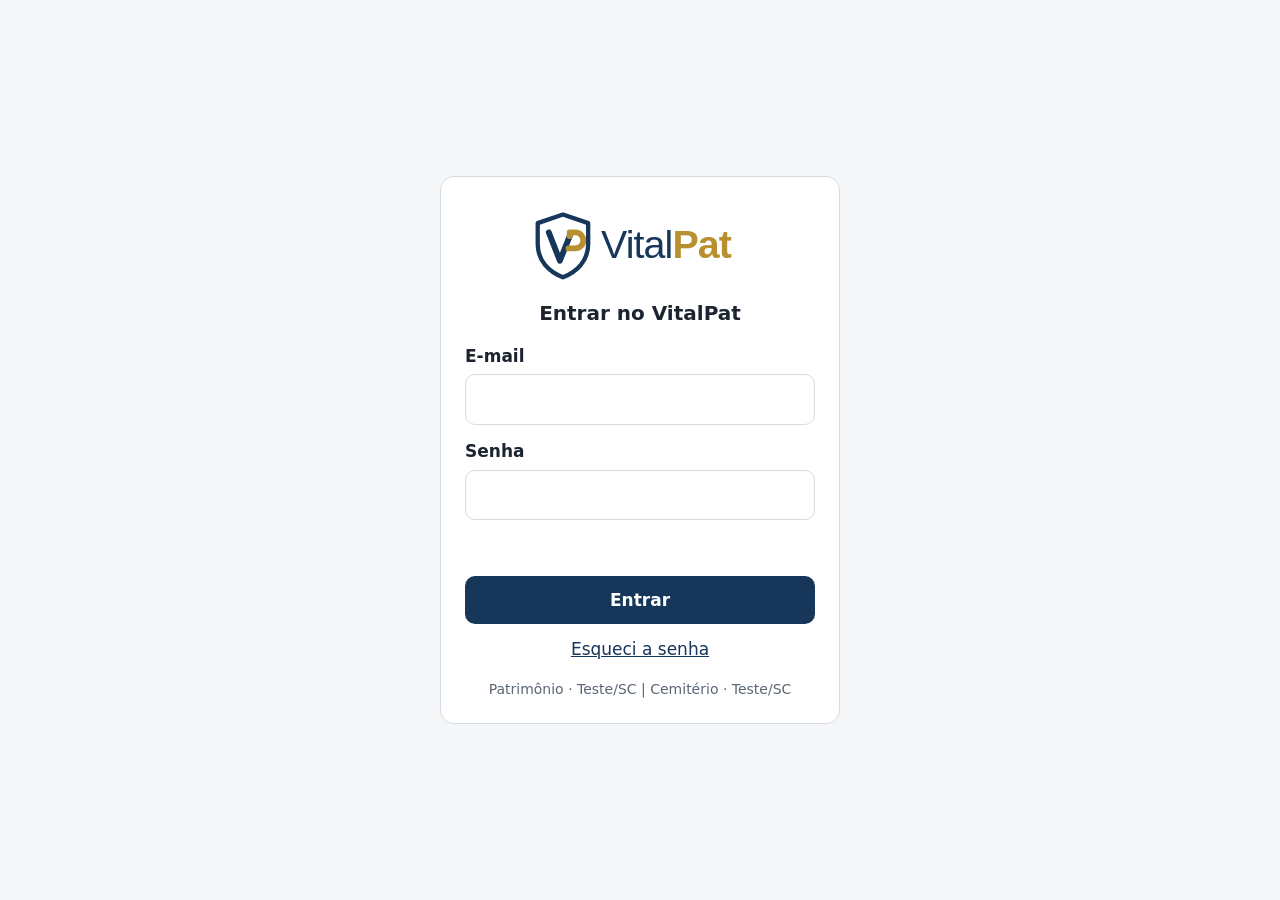
<file: index.html>
<!doctype html>
<html lang="pt-BR">
<head>
  <meta charset="utf-8">
  <meta name="viewport" content="width=device-width, initial-scale=1, viewport-fit=cover">
  <meta name="theme-color" content="#16365a">
  <title>VitalPat — Entrar</title>
  <link rel="icon" href="data:image/svg+xml,%3Csvg xmlns=%22http://www.w3.org/2000/svg%22 viewBox=%220 0 120 120%22 role=%22img%22 aria-labelledby=%22t%22%3E %3Cpath d=%22M60 9 L101 23 V57 C101 84 83 102 60 111 C37 102 19 84 19 57 V23 Z%22 fill=%22none%22 stroke=%22%2316365a%22 stroke-width=%227%22 stroke-linejoin=%22round%22/%3E %3Cpath d=%22M37 38 L55 84 L71 44%22 fill=%22none%22 stroke=%22%2316365a%22 stroke-width=%229.5%22 stroke-linecap=%22round%22 stroke-linejoin=%22round%22/%3E %3Cpath d=%22M71 44 V38 H80 A13 13 0 0 1 80 64 H69%22 fill=%22none%22 stroke=%22%23b8902f%22 stroke-width=%229.5%22 stroke-linecap=%22round%22 stroke-linejoin=%22round%22/%3E %3C/svg%3E">
  <style>
    :root { --fundo:#f4f6f8; --cartao:#fff; --texto:#1b2430; --suave:#5b6675; --borda:#d6dce3; --primaria:#16365a; --primaria-texto:#fff; --perigo:#b42318; }
    @media (prefers-color-scheme: dark) {
      :root { --fundo:#12171d; --cartao:#1c242d; --texto:#e8edf2; --suave:#9aa6b4; --borda:#2f3b47; --primaria:#6f9fd6; --primaria-texto:#0d1318; --perigo:#ff7a6e; }
    }
    * { box-sizing: border-box; }
    body { margin:0; min-height:100vh; display:grid; place-items:center; padding:16px; background:var(--fundo); color:var(--texto);
           font:17px/1.45 system-ui,-apple-system,"Segoe UI",Roboto,sans-serif; }
    .caixa { width:100%; max-width:400px; background:var(--cartao); border:1px solid var(--borda); border-radius:14px; padding:24px; }
    .logo { display:block; margin:0 auto 8px; width:260px; max-width:70%; height:auto; background:#fff; border-radius:10px; padding:8px; }
    h1 { font-size:20px; text-align:center; margin:8px 0 16px; }
    label { display:block; font-weight:600; margin:14px 0 6px; }
    input { width:100%; font:inherit; color:var(--texto); background:var(--cartao); border:1px solid var(--borda); border-radius:10px; padding:12px; min-height:48px; }
    button { width:100%; margin-top:20px; font:inherit; font-weight:600; border:0; border-radius:10px; background:var(--primaria); color:var(--primaria-texto); min-height:48px; cursor:pointer; }
    .erro { color:var(--perigo); font-weight:600; margin:12px 0 0; min-height:1.4em; }
    .ajuda { color:var(--suave); font-size:14px; text-align:center; margin:16px 0 0; }
    .ok { color:var(--suave); margin:12px 0 0; }
    .link { background:none; color:var(--primaria); text-decoration:underline; min-height:auto; margin-top:12px; font-weight:400; }
    .escolha { margin-top:12px; }
    [hidden] { display:none !important; }
  </style>
</head>
<body>
  <main class="caixa">
    <svg class="logo" xmlns="http://www.w3.org/2000/svg" viewBox="0 0 372 120" role="img" aria-label="VitalPat">
  <!-- Marca VitalPat (aprovada em 07/10/2026, opção B): escudo + nome. Marinho #16365a e dourado fosco #b8902f. -->
  <path d="M60 9 L101 23 V57 C101 84 83 102 60 111 C37 102 19 84 19 57 V23 Z" fill="none" stroke="#16365a" stroke-width="7" stroke-linejoin="round"/>
  <path d="M37 38 L55 84 L71 44" fill="none" stroke="#16365a" stroke-width="9.5" stroke-linecap="round" stroke-linejoin="round"/>
  <path d="M71 44 V38 H80 A13 13 0 0 1 80 64 H69" fill="none" stroke="#b8902f" stroke-width="9.5" stroke-linecap="round" stroke-linejoin="round"/>
  <text x="122" y="80" font-family="Archivo, 'Helvetica Neue', Arial, sans-serif" font-size="64" letter-spacing="-1.5"><tspan fill="#16365a" font-weight="400">Vital</tspan><tspan fill="#b8902f" font-weight="800">Pat</tspan></text>
</svg>
    <h1>Entrar no VitalPat</h1>
    <form id="form" autocomplete="on">
      <label for="usuario" id="rotulo-usuario">Usuário</label>
      <input id="usuario" autocomplete="username" autocapitalize="none" spellcheck="false" required>
      <label for="senha">Senha</label>
      <input id="senha" type="password" autocomplete="current-password" required>
      <p class="erro" id="erro" role="alert"></p>
      <button type="submit" id="entrar">Entrar</button>
      <button type="button" class="link" id="esqueci" hidden>Esqueci a senha</button>
    </form>
    <div id="escolher" hidden>
      <p>Você tem acesso aos dois sistemas. Qual quer abrir?</p>
      <div id="opcoes"></div>
    </div>
    <form id="form-nova" hidden>
      <label for="nova">Nova senha (mínimo 8 caracteres)</label>
      <input id="nova" type="password" autocomplete="new-password" minlength="8" required>
      <p class="erro" id="erro-nova" role="alert"></p>
      <button type="submit">Salvar nova senha</button>
    </form>
    <p class="ajuda" id="rodape">Versão de demonstração.</p>
  </main>
  <script src="vendor/supabase.js"></script>
  <script src="patrimonio/config-servidor.js"></script>
  <script src="cemiterio/config-servidor.js"></script>
  <script>
    'use strict';
    const CHAVE = 'vitalpat-sessao';
    const NOMES = { patrimonio: 'Patrimônio', cemiterio: 'Cemitério' };
    const MENSAGENS = {
      'sem-acesso': 'Este usuário não tem acesso a esse sistema. Entre com o usuário certo.',
      'expirou': 'Sua sessão terminou. Entre de novo.',
      'inativo': 'Seu acesso ainda não foi liberado pelo administrador.',
      'saiu': ''
    };
    const $ = (id) => document.getElementById(id);
    const lerSessao = () => { try { return JSON.parse(localStorage.getItem(CHAVE)); } catch (_) { return null; } };
    const gravarSessao = (s) => { localStorage.setItem(CHAVE, JSON.stringify(Object.assign({ desde: new Date().toISOString() }, s))); };
    // Patrimônio: o papel campo também entra na Gestão, que no celular abre o Início rápido (26/10/2026); o cemitério segue igual
    const destino = (sistema, papel) => `${sistema}/${papel === 'campo' && sistema !== 'patrimonio' ? 'app-campo' : 'gestao'}/`;
    const motivo = new URLSearchParams(location.search).get('motivo');
    $('erro').textContent = MENSAGENS[motivo] || '';

    // Servidores desta instalação (arquivos */config-servidor.js). Nenhum preenchido = modo demonstração.
    const CONFIG = { patrimonio: window.VP_SERVIDOR_PATRIMONIO, cemiterio: window.VP_SERVIDOR_CEMITERIO };
    const SERVIDORES = Object.keys(CONFIG).filter((k) => CONFIG[k] && CONFIG[k].url && CONFIG[k].chavePublica);
    const MODO_SERVIDOR = SERVIDORES.length > 0;
    // Mesmo nome de armazenamento usado pelos sistemas: a sessão aberta aqui vale lá dentro.
    const clientes = {};
    const cliente = (k) => clientes[k] || (clientes[k] = window.supabase.createClient(CONFIG[k].url, CONFIG[k].chavePublica, { db: { schema: k }, auth: { storageKey: `vitalpat-auth-${k}`, persistSession: true, autoRefreshToken: true, detectSessionInUrl: false } }));

    if (!MODO_SERVIDOR) {
      // ------------------------------------------------------------ DEMONSTRAÇÃO
      // Este login roda só no navegador e serve para separar as telas de cada sistema. Não é proteção de verdade.
      // Senhas guardadas como resumo SHA-256 de "vitalpat:<usuario>:<senha>".
      const USUARIOS = {
        selemiterio: { sistema: 'cemiterio', resumo: '54edf62662a19b67af8634e293cc5225352192dbba1f11db7a06fdd6f3803dbe' },
        patrimonio: { sistema: 'patrimonio', resumo: 'ff5df2fbcabe74a6d985e4215ba282c229325f8c1f58a4f19f900234def3af5a' }
      };
      // Aceita maiúsculas, espaços nas pontas e com ou sem acento ("Selemitério" = "selemiterio").
      const normalizar = (t) => String(t || '').trim().toLowerCase().normalize('NFD').replace(/[\u0300-\u036f]/g, '');
      const resumo = async (texto) => [...new Uint8Array(await crypto.subtle.digest('SHA-256', new TextEncoder().encode(texto)))].map((b) => b.toString(16).padStart(2, '0')).join('');
      const atual = lerSessao();
      if (atual && atual.modo !== 'servidor' && USUARIOS[atual.usuario] && motivo !== 'sem-acesso') location.replace(destino(USUARIOS[atual.usuario].sistema));
      $('form').addEventListener('submit', async (e) => {
        e.preventDefault();
        const usuario = normalizar($('usuario').value);
        const u = USUARIOS[usuario];
        if (!u || (await resumo(`vitalpat:${usuario}:${$('senha').value}`)) !== u.resumo) { $('erro').textContent = 'Usuário ou senha incorretos.'; return; }
        try { gravarSessao({ usuario, sistema: u.sistema, modo: 'demo' }); }
        catch (_) { $('erro').textContent = 'Este navegador não permite guardar o acesso. Saia do modo anônimo e tente de novo.'; return; }
        location.replace(destino(u.sistema));
      });
    } else {
      // ------------------------------------------------------------ SERVIDOR (Supabase): e-mail e senha
      $('rotulo-usuario').textContent = 'E-mail';
      $('usuario').type = 'email';
      $('usuario').autocomplete = 'email';
      $('esqueci').hidden = false;
      $('rodape').textContent = SERVIDORES.map((k) => `${NOMES[k]}${CONFIG[k].municipio ? ' · ' + CONFIG[k].municipio : ''}`).join(' | ');
      
      // Perfil da pessoa neste banco: null = não cadastrada; { ativo:false } = aguardando liberação
      const perfil = async (k) => {
        const c = cliente(k);
        const { data: s } = await c.auth.getSession();
        if (!s.session) return null;
        const { data, error } = await c.from('perfis').select('nome, papel, ativo').eq('user_id', s.session.user.id).maybeSingle();
        if (error) throw error;
        return data ? Object.assign({ email: s.session.user.email }, data) : null;
      };
      const abrir = (k, p) => { gravarSessao({ usuario: p.email, nome: p.nome, sistema: k, papel: p.papel, modo: 'servidor' }); location.replace(destino(k, p.papel)); };
      const escolher = (acessos) => {
        if (acessos.length === 1) return abrir(acessos[0].k, acessos[0].p);
        $('form').hidden = true; $('escolher').hidden = false;
        $('opcoes').innerHTML = acessos.map((a, i) => `<button type="button" class="escolha" data-i="${i}">${NOMES[a.k]}</button>`).join('');
        $('opcoes').querySelectorAll('button').forEach((b) => b.addEventListener('click', () => abrir(acessos[+b.dataset.i].k, acessos[+b.dataset.i].p)));
      };

      // Redefinir senha: o link do e-mail volta para cá com ?redefinir=<sistema>
      const redefinir = new URLSearchParams(location.search).get('redefinir');
      if (redefinir && SERVIDORES.includes(redefinir)) {
        const c = window.supabase.createClient(CONFIG[redefinir].url, CONFIG[redefinir].chavePublica, { auth: { storageKey: `vitalpat-auth-${redefinir}`, detectSessionInUrl: true } });
        clientes[redefinir] = c;
        $('form').hidden = true; $('form-nova').hidden = false;
        $('form-nova').addEventListener('submit', async (e) => {
          e.preventDefault();
          const { error } = await c.auth.updateUser({ password: $('nova').value });
          if (error) { $('erro-nova').textContent = 'Não foi possível trocar a senha. Peça um novo link.'; return; }
          await c.auth.signOut();
          location.replace('index.html?motivo=saiu');
        });
      } else if (motivo !== 'sem-acesso' && motivo !== 'saiu') {
        // Já entrou antes: vai direto
        const atual = lerSessao();
        if (atual && atual.modo === 'servidor' && SERVIDORES.includes(atual.sistema)) {
          perfil(atual.sistema).then((p) => { if (p && p.ativo) location.replace(destino(atual.sistema, p.papel)); }).catch(() => {});
        }
      }

      $('form').addEventListener('submit', async (e) => {
        e.preventDefault();
        $('erro').textContent = ''; $('entrar').disabled = true; $('entrar').textContent = 'Entrando…';
        const email = $('usuario').value.trim().toLowerCase(), senha = $('senha').value;
        const acessos = [], inativos = [];
        let falhaRede = false;
        for (const k of SERVIDORES) {
          try {
            const { error } = await cliente(k).auth.signInWithPassword({ email, password: senha });
            if (error) { if (error.status === 0 || /fetch|network/i.test(error.message)) falhaRede = true; continue; }
            const p = await perfil(k);
            if (p && p.ativo) acessos.push({ k, p }); else { inativos.push(k); await cliente(k).auth.signOut(); }
          } catch (_) { falhaRede = true; }
        }
        $('entrar').disabled = false; $('entrar').textContent = 'Entrar';
        if (acessos.length) return escolher(acessos);
        $('erro').textContent = inativos.length ? MENSAGENS.inativo : falhaRede ? 'Sem conexão com o servidor. Confira a internet e tente de novo.' : 'E-mail ou senha incorretos.';
      });

      $('esqueci').addEventListener('click', async () => {
        const email = $('usuario').value.trim().toLowerCase();
        if (!email) { $('erro').textContent = 'Digite seu e-mail acima e clique de novo em "Esqueci a senha".'; return; }
        for (const k of SERVIDORES) {
          await cliente(k).auth.resetPasswordForEmail(email, { redirectTo: new URL(`index.html?redefinir=${k}`, location.href).href }).catch(() => {});
        }
        $('erro').textContent = '';
        $('rodape').textContent = 'Se o e-mail estiver cadastrado, chegará um link para criar nova senha.';
      });
    }
  </script>
</body>
</html>
</file>
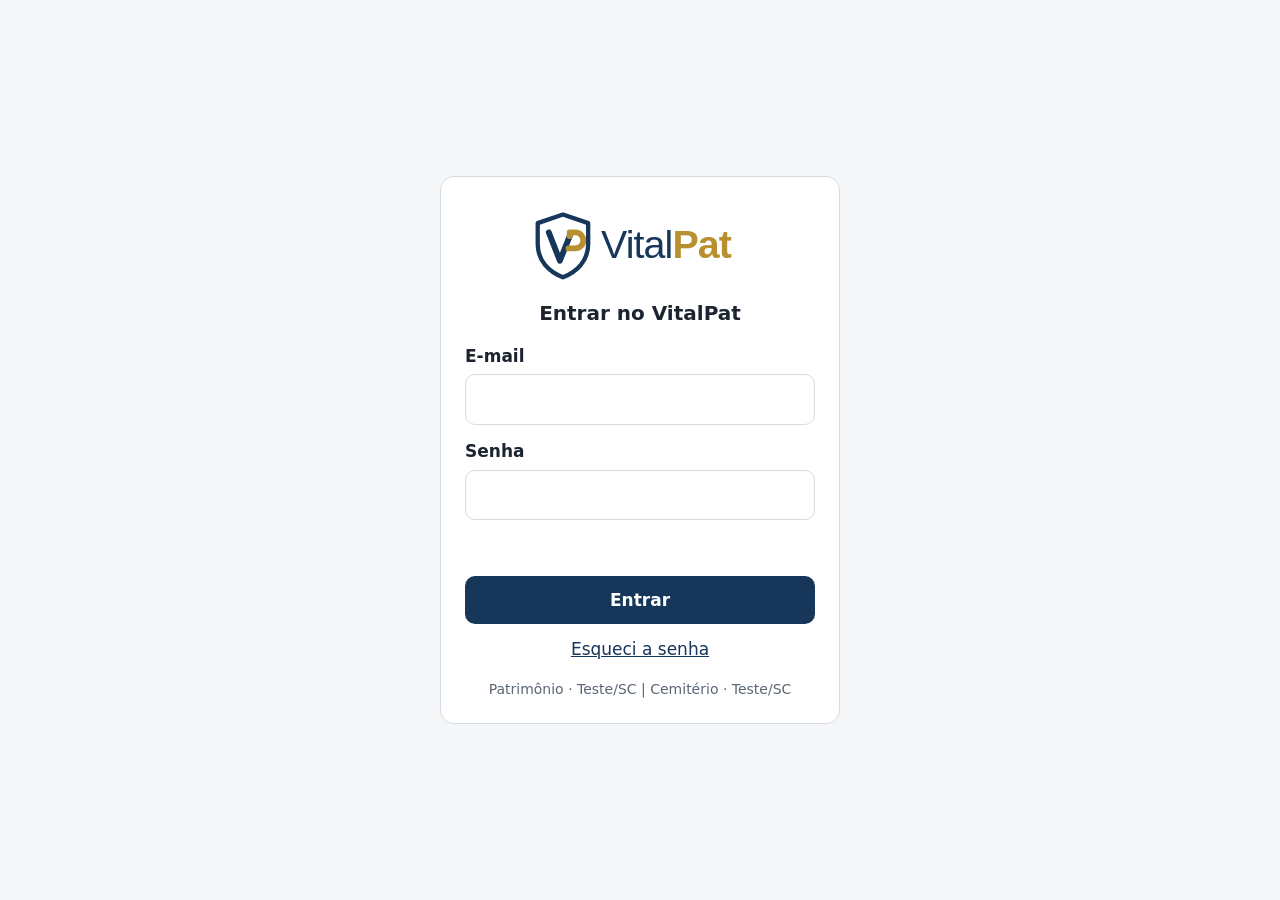
<file: cemiterio/app-campo/index.html>
<!doctype html>
<html lang="pt-BR">
<head>
  <meta charset="utf-8">
  <meta name="viewport" content="width=device-width, initial-scale=1, viewport-fit=cover">
  <meta name="theme-color" content="#16365a">
  <meta name="apple-mobile-web-app-capable" content="yes">
  <meta name="apple-mobile-web-app-title" content="VP Cemitério">
  <meta name="description" content="VitalPat Cemitério, aplicativo de campo: vistoria de túmulos, avisos de problema e ordens de serviço, funcionando sem internet.">
  <title>VitalPat Cemitério</title>
  <link rel="manifest" href="manifest.webmanifest">
  <link rel="icon" href="icones/icone-vitalpat.svg" type="image/svg+xml">
  <link rel="apple-touch-icon" href="icones/icone-192.png">
  <link rel="stylesheet" href="estilo.css">
  <script>
    // Só entra quem fez login com um usuário deste sistema (ver ../../index.html).
    (function () {
      var s = null;
      try { s = JSON.parse(localStorage.getItem('vitalpat-sessao')); } catch (e) { s = null; }
      if (!s || s.sistema !== 'cemiterio') {
        window.VP_SEM_ACESSO = true;
        location.replace('../../index.html' + (s ? '?motivo=sem-acesso' : ''));
      }
    })();
  </script>
</head>
<body>
  <header>
    <button class="voltar oculto" id="voltar" aria-label="Voltar">←</button>
    <img class="marca" src="icones/icone-vitalpat.svg" alt="VitalPat" width="34" height="34">
    <h1 id="titulo">VitalPat Cemitério</h1>
    <span class="selo" id="conexao">…</span>
    <button class="sair" id="sair">Sair</button>
  </header>
  <main id="tela"></main>
  <div class="mensagem oculto" id="mensagem" role="status"></div>
  <script src="vendor/supabase.js"></script>
  <script src="../config-servidor.js"></script>
  <script src="envio.js"></script>
  <script src="dados-exemplo.js"></script>
  <script src="app.js"></script>
</body>
</html>
</file>
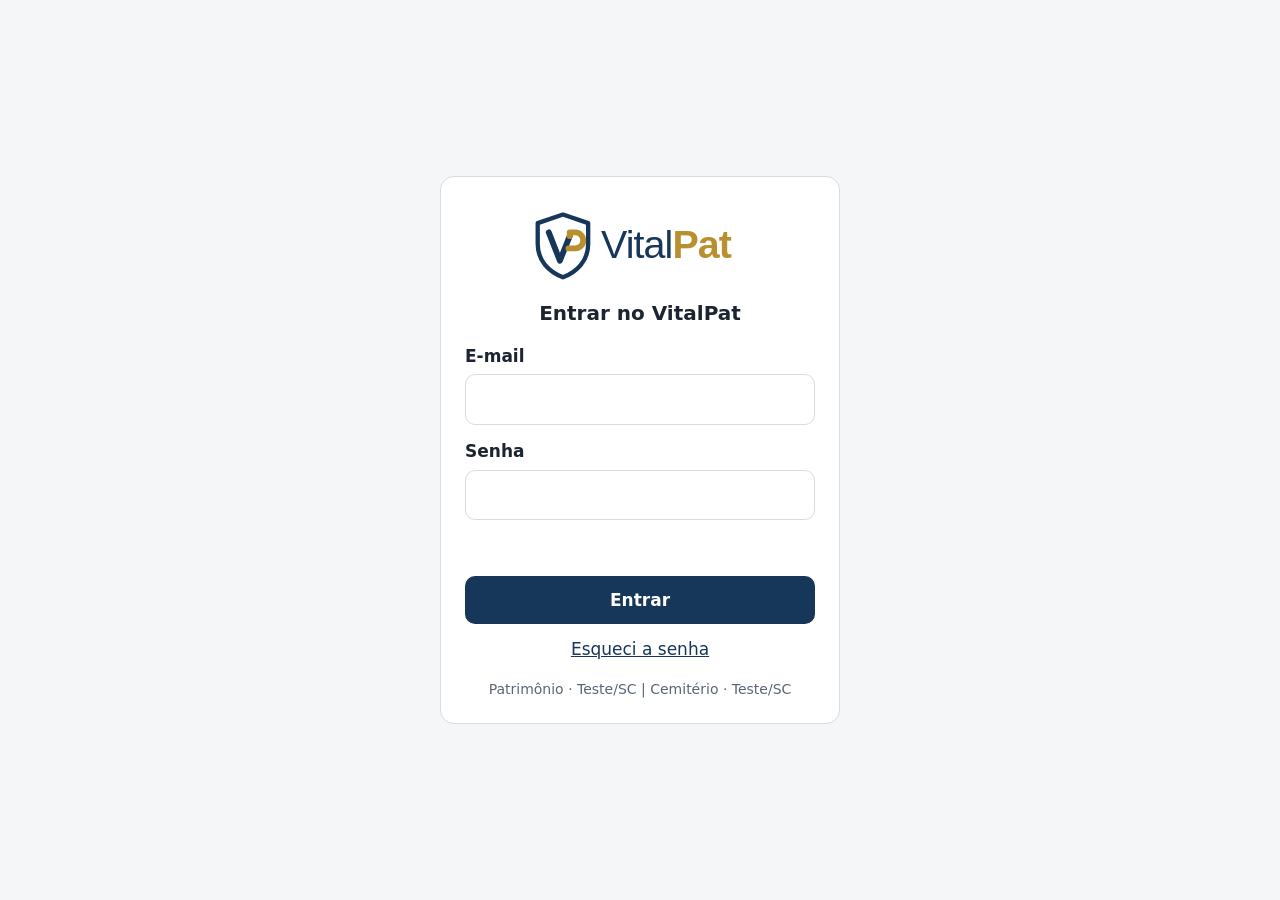
<file: cemiterio/gestao/index.html>
<!doctype html>
<html lang="pt-BR">
<head>
  <meta charset="utf-8">
  <meta name="viewport" content="width=device-width, initial-scale=1, viewport-fit=cover">
  <meta name="theme-color" content="#16365a">
  <title>VitalPat Cemitério · Gestão</title>
  <link rel="icon" href="icones/icone-vitalpat.svg" type="image/svg+xml">
  <link rel="stylesheet" href="estilo.css">
  <script>
    // Tema escolhido pela pessoa (claro, escuro ou automático = igual ao aparelho). Aplicado antes de desenhar, para não piscar.
    (function () { try { var t = localStorage.getItem('vitalpat-tema'); if (t === 'claro') document.documentElement.dataset.theme = 'light'; else if (t === 'escuro') document.documentElement.dataset.theme = 'dark'; } catch (e) { /* sem preferência guardada */ } })();
  </script>
  <script>
    // Só entra quem fez login com um usuário do cemitério (ver ../../index.html).
    (function () {
      var s = null;
      try { s = JSON.parse(localStorage.getItem('vitalpat-sessao')); } catch (e) { s = null; }
      if (!s || s.sistema !== 'cemiterio') {
        window.VP_SEM_ACESSO = true;
        location.replace('../../index.html' + (s ? '?motivo=sem-acesso' : ''));
      }
    })();
  </script>
</head>
<body>
  <div id="carregando" class="carregando"><img src="icones/logo-vitalpat.svg" alt="VitalPat" width="180"><span>Abrindo…</span></div>
  <header class="topo">
    <button id="abrir-menu" class="botao-icone" aria-label="Abrir menu">☰</button>
    <a href="#painel" class="marca"><img src="icones/logo-vitalpat.svg" alt="VitalPat" width="105" height="34"><span>Cemitério</span></a>
    <span id="modo-sistema" class="modo-sistema"></span>
    <input id="busca-global" type="search" placeholder="Buscar túmulo (código, quadra, número…) e Enter" aria-label="Buscar túmulo">
    <a class="botao pequeno claro link-campo" href="../app-campo/" title="Aplicativo para celular e tablet">Aplicativo de campo</a>
    <button id="tema" class="botao pequeno claro" type="button" title="Mudar entre claro, escuro e automático">Tema: automático</button>
    <button id="sair" class="botao pequeno claro">Sair</button>
  </header>
  <nav id="menu" class="menu" aria-label="Menu principal"></nav>
  <main class="principal">
    <div class="cabeca-tela"><h1 id="titulo-tela"></h1><div id="acoes-tela" class="acoes-tela"></div></div>
    <div id="conteudo"></div>
    <p class="rodape-demo">Demonstração: dados fictícios, guardados só neste navegador.</p>
  </main>
  <link rel="stylesheet" href="vendor/leaflet/leaflet.css">
  <script src="vendor/leaflet/leaflet.js"></script>
  <script src="vendor/qrcode.js"></script>
  <script src="vendor/supabase.js"></script>
  <script src="../config-servidor.js"></script>
  <script src="js/base.js"></script>
  <script src="js/calculos.js"></script>
  <script src="js/planilha.js"></script>
  <script src="js/semente.js"></script>
  <script src="js/graficos.js"></script>
  <script src="js/componentes.js"></script>
  <script src="js/telas.js"></script>
  <script src="js/telas-vistorias.js"></script>
  <script src="js/telas-concessoes.js"></script>
  <script src="js/telas-processos.js"></script>
  <script src="js/telas-plaquetas.js"></script>
  <script src="js/telas-mapas.js"></script>
  <script src="js/servidor.js"></script>
  <script src="js/app.js"></script>
</body>
</html>
</file>
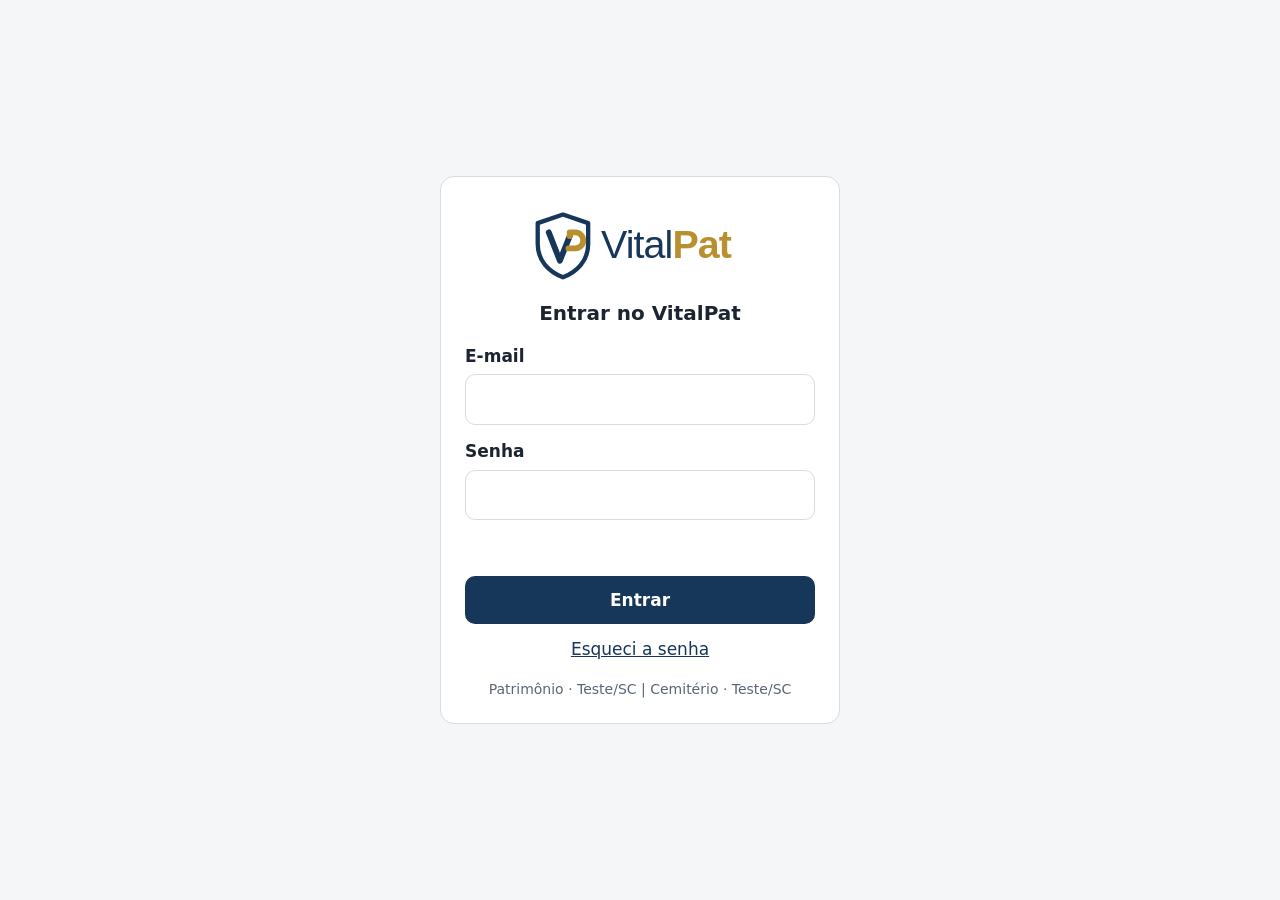
<file: patrimonio/app-campo/index.html>
<!doctype html>
<html lang="pt-BR">
<head>
  <meta charset="utf-8">
  <meta name="viewport" content="width=device-width, initial-scale=1, viewport-fit=cover">
  <meta name="theme-color" content="#16365a">
  <meta name="apple-mobile-web-app-capable" content="yes">
  <meta name="apple-mobile-web-app-title" content="VP Patrimônio">
  <meta name="description" content="VitalPat Patrimônio, aplicativo de campo (demonstração): conferência de bens e frota de veículos, funcionando sem internet.">
  <title>VitalPat Patrimônio</title>
  <link rel="manifest" href="manifest.webmanifest">
  <link rel="icon" href="icones/icone-vitalpat.svg" type="image/svg+xml">
  <link rel="apple-touch-icon" href="icones/icone-192.png">
  <link rel="stylesheet" href="estilo.css">
  <script>
    // Só entra quem fez login com um usuário deste sistema (ver ../../index.html).
    (function () {
      var s = null;
      try { s = JSON.parse(localStorage.getItem('vitalpat-sessao')); } catch (e) { s = null; }
      if (!s || s.sistema !== 'patrimonio') {
        window.VP_SEM_ACESSO = true;
        location.replace('../../index.html' + (s ? '?motivo=sem-acesso' : ''));
      }
    })();
  </script>
</head>
<body>
  <header>
    <button class="voltar oculto" id="voltar" aria-label="Voltar">←</button>
    <img class="marca" src="icones/icone-vitalpat.svg" alt="VitalPat" width="34" height="34">
    <h1 id="titulo">VitalPat Patrimônio</h1>
    <span class="selo oculto" id="conexao">…</span><!-- aposentado em 28/10/2026: o campo sempre tem internet (decisão do usuário) -->
    <a class="selo" id="ir-inicio-rapido" href="../gestao/#campo">Início rápido</a>
    <button class="sair" id="sair">Sair</button>
  </header>
  <main id="tela"></main>
  <div class="mensagem oculto" id="mensagem" role="status"></div>
  <script src="vendor/supabase.js"></script>
  <script src="../config-servidor.js"></script>
  <script src="envio.js"></script>
  <script src="dados-exemplo.js"></script>
  <script src="app.js"></script>
</body>
</html>
</file>
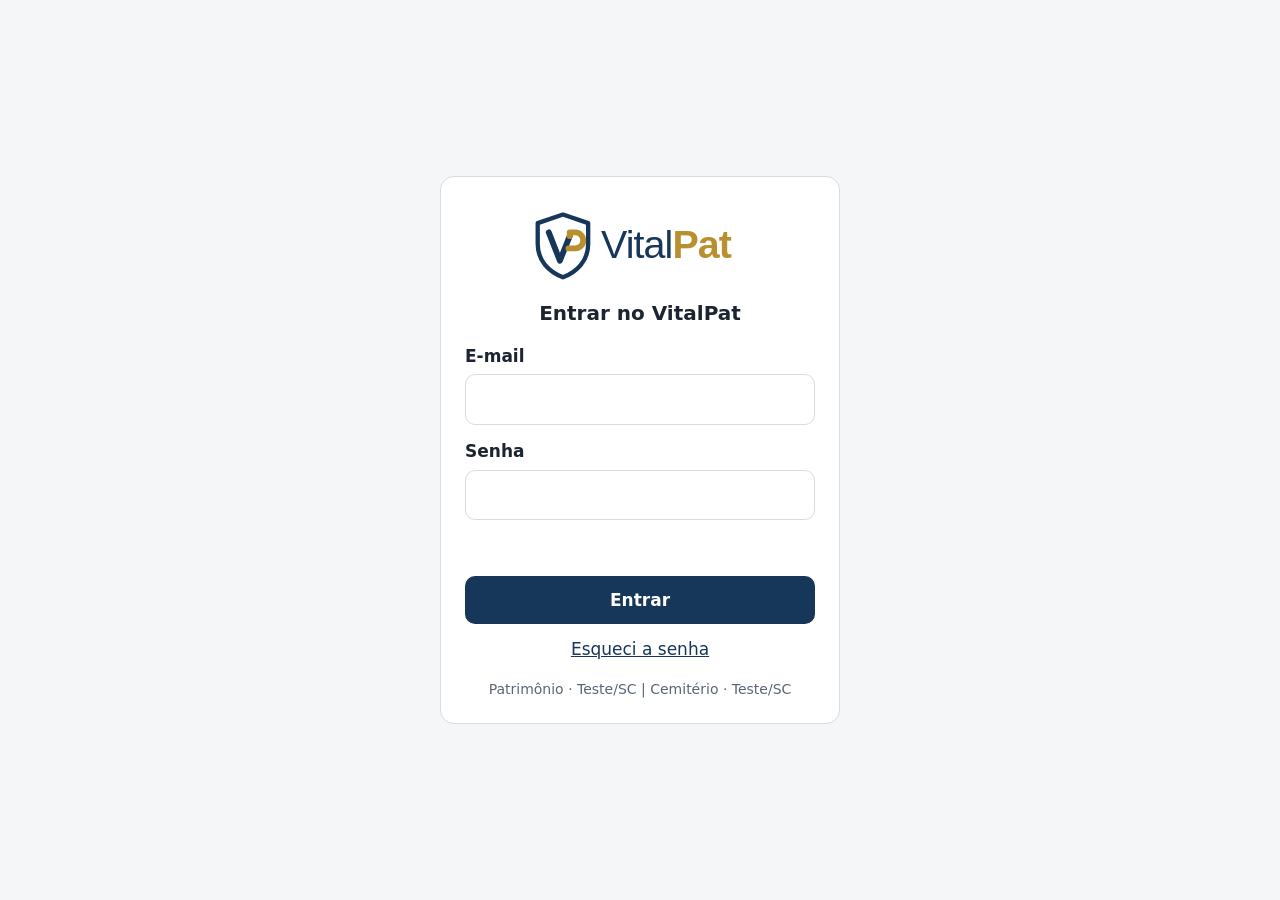
<file: patrimonio/gestao/index.html>
<!doctype html>
<html lang="pt-BR">
<head>
  <meta charset="utf-8">
  <meta name="viewport" content="width=device-width, initial-scale=1, viewport-fit=cover">
  <meta name="theme-color" content="#16365a">
  <title>VitalPat Patrimônio · Gestão</title>
  <link rel="icon" href="icones/icone-vitalpat.svg" type="image/svg+xml">
  <link rel="stylesheet" href="estilo.css">
  <script>
    // Tema escolhido pela pessoa (claro, escuro ou automático = igual ao aparelho). Aplicado antes de desenhar, para não piscar.
    (function () { try { var t = localStorage.getItem('vitalpat-tema'); if (t === 'claro') document.documentElement.dataset.theme = 'light'; else if (t === 'escuro') document.documentElement.dataset.theme = 'dark'; } catch (e) { /* sem preferência guardada */ } })();
  </script>
  <script>
    // Só entra quem fez login com um usuário do patrimônio (ver ../../index.html).
    (function () {
      var s = null;
      try { s = JSON.parse(localStorage.getItem('vitalpat-sessao')); } catch (e) { s = null; }
      if (!s || s.sistema !== 'patrimonio') {
        window.VP_SEM_ACESSO = true;
        location.replace('../../index.html' + (s ? '?motivo=sem-acesso' : ''));
      }
    })();
  </script>
</head>
<body>
  <div id="carregando" class="carregando"><img src="icones/logo-vitalpat.svg" alt="VitalPat" width="180"><span>Abrindo…</span></div>
  <header class="topo">
    <button id="abrir-menu" class="botao-icone" aria-label="Abrir menu">☰</button>
    <a href="#painel" class="marca"><img src="icones/logo-vitalpat.svg" alt="VitalPat" width="105" height="34"><span>Patrimônio</span></a>
    <span id="modo-sistema" class="modo-sistema"></span>
    <input id="busca-global" type="search" placeholder="Buscar bem (código, plaqueta, nome, placa…) e Enter" aria-label="Buscar bem">
    <a class="botao pequeno claro link-campo" href="#campo" title="Tela rápida para celular: inventário, termo, etiquetas">Início rápido</a>
    <button id="tema" class="botao pequeno claro" type="button" title="Mudar entre claro, escuro e automático">Tema: automático</button>
    <button id="sair" class="botao pequeno claro">Sair</button>
  </header>
  <nav id="menu" class="menu" aria-label="Menu principal"></nav>
  <main class="principal">
    <div class="cabeca-tela"><h1 id="titulo-tela"></h1><div id="acoes-tela" class="acoes-tela"></div></div>
    <div id="conteudo"></div>
    <p class="rodape-demo">Demonstração: dados fictícios, guardados só neste navegador.</p>
  </main>
  <link rel="stylesheet" href="vendor/leaflet/leaflet.css">
  <script src="vendor/leaflet/leaflet.js"></script>
  <script src="vendor/qrcode.js"></script>
  <script src="vendor/supabase.js"></script>
  <script src="../config-servidor.js"></script>
  <script src="js/base.js"></script>
  <script src="js/calculos.js"></script>
  <script src="js/tabelas-vida-util.js"></script>
  <script src="js/semente.js"></script>
  <script src="js/graficos.js"></script>
  <script src="js/planilha.js"></script>
  <script src="js/componentes.js"></script>
  <script src="js/telas-bens.js"></script>
  <script src="js/telas-operacoes.js"></script>
  <script src="js/telas-relatorios.js"></script>
  <script src="js/telas-cadastros.js"></script>
  <script src="js/telas-frota.js"></script>
  <script src="js/telas-frota2.js"></script>
  <script src="js/telas-imoveis.js"></script>
  <script src="js/imoveis-impressos.js"></script>
  <script src="js/laudos-baixa.js"></script>
  <script src="js/imoveis-avaliacao.js"></script>
  <script src="js/termos-livro.js"></script>
  <script src="js/telas-manutencao.js"></script>
  <script src="js/telas-agualuz.js"></script>
  <script src="js/telas-paineis.js"></script>
  <script src="js/telas-auditoria.js"></script>
  <script src="js/telas-mapas.js"></script>
  <script src="js/matricula.js"></script>
  <script src="js/nota-pdf.js"></script>
  <script src="js/telas-controle.js"></script>
  <script src="js/classificador.js"></script>
  <script src="js/importa-unidades.js"></script>
  <script src="js/telas-baixa-lote.js"></script>
  <script src="js/telas-unir.js"></script>
  <script src="js/telas-termos.js"></script>
  <script src="js/telas-celular.js"></script>
  <script src="js/telas-anexos.js"></script>
  <script src="js/telas-planilhas.js"></script>
  <script src="js/importa-cadastros.js"></script>
  <script src="js/servidor.js"></script>
  <script src="js/app.js"></script>
</body>
</html>
</file>
<file: cemiterio/app-campo/estilo.css>
:root {
  --fundo: #f4f6f8;
  --cartao: #ffffff;
  --texto: #1b2430;
  --suave: #5b6675;
  --borda: #d6dce3;
  --primaria: #16365a;
  --primaria-texto: #ffffff;
  --ok: #1e7a46;
  --alerta: #a35a00;
  --alerta-fundo: #fff4e0;
  --perigo: #b42318;
  --raio: 12px;
}
@media (prefers-color-scheme: dark) {
  :root {
    --fundo: #12171d;
    --cartao: #1c242d;
    --texto: #e8edf2;
    --suave: #9aa6b4;
    --borda: #2f3b47;
    --primaria: #6f9fd6;
    --primaria-texto: #0d1318;
    --ok: #4cc283;
    --alerta: #f0b25a;
    --alerta-fundo: #3a2c14;
    --perigo: #ff7a6e;
  }
}
* { box-sizing: border-box; }
html, body { margin: 0; }
body {
  background: var(--fundo);
  color: var(--texto);
  font: 17px/1.45 system-ui, -apple-system, "Segoe UI", Roboto, sans-serif;
  -webkit-text-size-adjust: 100%;
}
header {
  position: sticky; top: 0; z-index: 5;
  background: var(--primaria); color: var(--primaria-texto);
  padding: 12px 16px; padding-top: calc(12px + env(safe-area-inset-top));
  display: flex; align-items: center; gap: 12px;
}
header h1 { font-size: 18px; margin: 0; flex: 1; }
header button.voltar { background: transparent; color: inherit; border: 0; font-size: 22px; padding: 4px 8px; min-height: 44px; }
.selo { font-size: 13px; padding: 3px 10px; border-radius: 99px; background: rgba(255,255,255,.2); white-space: nowrap; }
main { max-width: 960px; margin: 0 auto; padding: 16px; padding-bottom: calc(32px + env(safe-area-inset-bottom)); }
.aviso-demo { font-size: 14px; color: var(--suave); margin: 0 0 12px; }
.grade { display: grid; grid-template-columns: 1fr; gap: 12px; }
@media (min-width: 640px) { .grade { grid-template-columns: 1fr 1fr; } }
@media (min-width: 900px) { .grade.tres { grid-template-columns: 1fr 1fr 1fr; } }
.cartao {
  background: var(--cartao); border: 1px solid var(--borda); border-radius: var(--raio);
  padding: 16px;
}
button.cartao { text-align: left; width: 100%; color: var(--texto); font: inherit; cursor: pointer; min-height: 88px; }
button.cartao strong { display: block; font-size: 19px; margin-bottom: 4px; }
button.cartao span { color: var(--suave); font-size: 15px; }
h2 { font-size: 20px; margin: 8px 0 12px; }
h3 { font-size: 17px; margin: 16px 0 8px; }
label { display: block; font-weight: 600; margin: 14px 0 6px; }
input, select, textarea {
  width: 100%; font: inherit; color: var(--texto); background: var(--cartao);
  border: 1px solid var(--borda); border-radius: 10px; padding: 12px; min-height: 48px;
}
textarea { min-height: 80px; resize: vertical; }
.linha { display: flex; gap: 8px; flex-wrap: wrap; }
.linha > * { flex: 1 1 140px; }
.botao {
  display: inline-flex; align-items: center; justify-content: center; gap: 8px;
  font: inherit; font-weight: 600; border-radius: 10px; border: 1px solid var(--primaria);
  background: var(--primaria); color: var(--primaria-texto); padding: 12px 18px; min-height: 48px; cursor: pointer;
}
.botao.secundario { background: transparent; color: var(--primaria); }
.botao.perigo { background: transparent; color: var(--perigo); border-color: var(--perigo); }
.botao.largo { width: 100%; margin-top: 18px; }
.botao:disabled { opacity: .5; cursor: not-allowed; }
.escala { display: flex; flex-wrap: wrap; gap: 6px; }
.escala button {
  flex: 1; min-height: 48px; font: inherit; border-radius: 10px; border: 1px solid var(--borda);
  background: var(--cartao); color: var(--texto); cursor: pointer;
}
.escala button[aria-pressed="true"] { background: var(--primaria); color: var(--primaria-texto); border-color: var(--primaria); font-weight: 700; }
.ajuda { font-size: 14px; color: var(--suave); margin: 4px 0 0; }
.alerta { background: var(--alerta-fundo); color: var(--texto); border-left: 4px solid var(--alerta); border-radius: 8px; padding: 12px; margin: 12px 0; }
.alerta strong { color: var(--alerta); }
.sucesso { border-left: 4px solid var(--ok); background: var(--cartao); border-radius: 8px; padding: 12px; margin: 12px 0; }
.fotos { display: flex; gap: 8px; flex-wrap: wrap; margin-top: 8px; }
.fotos img { width: 96px; height: 96px; object-fit: cover; border-radius: 8px; border: 1px solid var(--borda); }
.lista { list-style: none; padding: 0; margin: 0; display: grid; gap: 10px; }
.lista li { background: var(--cartao); border: 1px solid var(--borda); border-radius: var(--raio); padding: 12px; }
.lista .topo { display: flex; justify-content: space-between; gap: 8px; align-items: baseline; flex-wrap: wrap; }
.lista .data { font-size: 14px; color: var(--suave); }
.etiqueta { font-size: 13px; padding: 2px 8px; border-radius: 99px; border: 1px solid var(--borda); color: var(--suave); }
video.leitor { width: 100%; max-height: 50vh; background: #000; border-radius: var(--raio); }
.oculto { display: none !important; }
.contador { font-weight: 700; }
.mensagem {
  position: fixed; left: 16px; right: 16px; bottom: calc(16px + env(safe-area-inset-bottom));
  max-width: 560px; margin: 0 auto; background: var(--texto); color: var(--fundo);
  padding: 14px 16px; border-radius: 10px; z-index: 20; font-weight: 600;
}

header img.marca { background: #fff; border-radius: 8px; padding: 3px 4px; height: 34px; width: auto; }
.colunas { display: grid; grid-template-columns: 1fr; gap: 4px; margin-top: 8px; }
@media (min-width: 640px) { .colunas { grid-template-columns: 1fr 1fr; } }
label.opcao { font-weight: 400; margin: 0; display: flex; align-items: center; gap: 10px; min-height: 44px; }
label.opcao input { width: 22px; height: 22px; min-height: 0; }
header button.sair { background: transparent; color: inherit; border: 1px solid rgba(255,255,255,.6); border-radius: 8px; font: inherit; font-size: 14px; padding: 6px 10px; min-height: 36px; cursor: pointer; }
@media (max-width: 420px) { header h1 { font-size: 16px; } header img.marca { display: none; } }

/* envio ao servidor */
.erro { color: var(--perigo); font-weight: 600; }
.resultado-envio { margin-top: 10px; padding: 10px 12px; border: 1px solid var(--borda); border-radius: 10px; }
.resultado-envio p { margin: 4px 0; }
</file>
<file: cemiterio/gestao/estilo.css>
/* VitalPat Cemitério · Gestão — aparência (copiada da gestão do patrimônio e adaptada). */
:root {
  color-scheme: light;
  --fundo: #f4f6f8; --superficie: #ffffff; --superficie-2: #f9f9f7; --texto: #1b2430; --texto-2: #52514e; --suave: #6b6a65;
  --borda: #dcdfe4; --grade: #e1e0d9; --base: #c3c2b7;
  --primaria: #16365a; --primaria-texto: #ffffff; --primaria-clara: #e5ecf4; --dourado: #b8902f;
  --serie-1: #2a78d6; --serie-2: #eb6834; --serie-cinza: #d6d5ce;
  --ok: #0ca30c; --ok-texto: #006300; --atencao: #fab219; --serio: #ec835a; --critico: #d03b3b;
  --raio: 12px; --sombra: 0 1px 2px rgba(0,0,0,.05);
}
@media (prefers-color-scheme: dark) {
  :root:where(:not([data-theme="light"])) {
    color-scheme: dark;
    --fundo: #0d0d0d; --superficie: #1a1a19; --superficie-2: #222220; --texto: #f2f2f0; --texto-2: #c3c2b7; --suave: #9a998f;
    --borda: #2f2f2c; --grade: #2c2c2a; --base: #383835;
    --primaria: #6f9fd6; --primaria-texto: #0d1318; --primaria-clara: #14243a; --dourado: #d6b25a;
    --serie-1: #3987e5; --serie-2: #d95926; --serie-cinza: #3a3a37;
    --ok-texto: #0ca30c;
  }
}
:root[data-theme="dark"] {
  color-scheme: dark;
  --fundo: #0d0d0d; --superficie: #1a1a19; --superficie-2: #222220; --texto: #f2f2f0; --texto-2: #c3c2b7; --suave: #9a998f;
  --borda: #2f2f2c; --grade: #2c2c2a; --base: #383835;
  --primaria: #6f9fd6; --primaria-texto: #0d1318; --primaria-clara: #14243a; --dourado: #d6b25a;
  --serie-1: #3987e5; --serie-2: #d95926; --serie-cinza: #3a3a37; --ok-texto: #0ca30c;
}
* { box-sizing: border-box; }
html, body { margin: 0; }
body { background: var(--fundo); color: var(--texto); font: 15px/1.45 system-ui, -apple-system, "Segoe UI", Roboto, sans-serif; }
a { color: var(--primaria); }
h1 { font-size: 22px; margin: 0; }
h2 { font-size: 20px; margin: 0; }
h3 { font-size: 16px; margin: 0 0 10px; }
h4 { font-size: 14px; margin: 14px 0 6px; color: var(--texto-2); }
.carregando { position: fixed; inset: 0; display: grid; place-content: center; justify-items: center; gap: 12px; background: var(--fundo); z-index: 50; }
.carregando img { background: #fff; border-radius: 12px; padding: 8px; }

/* ---------- layout */
.topo { position: sticky; top: 0; z-index: 20; display: flex; align-items: center; gap: 12px; padding: 8px 16px; background: var(--primaria); color: var(--primaria-texto); }
.topo .marca { display: flex; align-items: center; gap: 8px; color: inherit; text-decoration: none; font-weight: 700; font-size: 17px; }
.topo .marca img { background: #fff; border-radius: 6px; padding: 2px 4px; height: 32px; width: auto; }
#busca-global { flex: 1; max-width: 520px; min-height: 38px; border-radius: 8px; border: 0; padding: 0 12px; font: inherit; }
.topo .botao-icone { color: inherit; display: none; }
.menu { position: fixed; top: 54px; left: 0; bottom: 0; width: 210px; overflow-y: auto; padding: 12px 8px; background: var(--superficie); border-right: 1px solid var(--borda); }
.menu a { display: flex; align-items: center; gap: 10px; padding: 9px 12px; border-radius: 8px; color: var(--texto); text-decoration: none; font-weight: 500; }
.menu a:hover { background: var(--superficie-2); }
.menu a.ativo { background: var(--primaria-clara); color: var(--primaria); font-weight: 700; }
.menu .ic { width: 20px; text-align: center; }
.selo-menu { margin-left: auto; background: var(--critico); color: #fff; border-radius: 99px; font-size: 12px; padding: 1px 7px; }
.principal { margin-left: 210px; padding: 20px 24px 40px; max-width: 1400px; }
.cabeca-tela { display: flex; align-items: center; justify-content: space-between; gap: 12px; flex-wrap: wrap; margin-bottom: 14px; }
.acoes-tela { display: flex; gap: 8px; flex-wrap: wrap; }
.rodape-demo { color: var(--suave); font-size: 12px; margin-top: 30px; }
@media (max-width: 900px) {
  .topo .botao-icone { display: inline-block; }
  .topo { flex-wrap: wrap; row-gap: 8px; }
  .topo .marca span { display: none; }
  .topo .link-campo, .topo #tema { font-size: 12px; padding: 0 8px; }
  #busca-global { order: 5; flex: 1 1 100%; max-width: none; }
  .menu { top: 100px; }
  .menu { transform: translateX(-100%); transition: transform .2s; z-index: 30; box-shadow: 2px 0 12px rgba(0,0,0,.2); }
  body.menu-aberto .menu { transform: none; }
  .principal { margin-left: 0; padding: 14px 16px 40px; }
}

/* ---------- peças */
.cartao { background: var(--superficie); border: 1px solid var(--borda); border-radius: var(--raio); padding: 16px; margin-bottom: 14px; box-shadow: var(--sombra); }
.botao { display: inline-flex; align-items: center; justify-content: center; gap: 6px; font: inherit; font-weight: 600; min-height: 38px; padding: 0 14px; border-radius: 8px; border: 1px solid var(--borda); background: var(--superficie); color: var(--texto); cursor: pointer; text-decoration: none; white-space: nowrap; }
.botao:hover { border-color: var(--primaria); }
.botao.primario { background: var(--primaria); border-color: var(--primaria); color: var(--primaria-texto); }
.botao.perigo { color: var(--critico); border-color: var(--critico); }
.botao.pequeno { min-height: 30px; padding: 0 10px; font-size: 13px; }
.botao.grande { min-height: 46px; padding: 0 22px; margin-top: 14px; }
.botao.claro { background: transparent; color: var(--primaria-texto); border-color: rgba(255,255,255,.55); }
.botao:disabled { opacity: .5; cursor: not-allowed; }
.botao-icone { background: transparent; border: 0; font-size: 20px; cursor: pointer; color: var(--texto); min-width: 36px; min-height: 36px; }
.ajuda { color: var(--texto-2); font-size: 13px; margin: 4px 0 10px; }
.vazio { color: var(--suave); }
.aviso-inline { background: #fff4e0; border-left: 4px solid var(--atencao); padding: 10px 12px; border-radius: 6px; color: #3d2c00; }
@media (prefers-color-scheme: dark) { :root:where(:not([data-theme="light"])) .aviso-inline { background: #3a2c14; color: #f6e6c8; } }
.linha-botoes { display: flex; gap: 8px; flex-wrap: wrap; margin: 8px 0; }

/* números em destaque */
.resumo-linha { display: grid; grid-template-columns: repeat(auto-fit, minmax(170px, 1fr)); gap: 10px; margin-bottom: 14px; }
.numero-destaque { display: flex; flex-direction: column; gap: 2px; background: var(--superficie); border: 1px solid var(--borda); border-radius: var(--raio); padding: 12px 14px; color: var(--texto); text-decoration: none; min-width: 0; }
a.numero-destaque:hover { border-color: var(--primaria); }
.numero-rotulo { color: var(--texto-2); font-size: 13px; }
.numero-destaque strong { font-size: 22px; line-height: 1.2; overflow-wrap: anywhere; }
.resumo-linha.grande .numero-destaque strong { font-size: 28px; }
.numero-destaque small { color: var(--suave); font-size: 12px; }
.numero-destaque.ok strong { color: var(--ok-texto); }
.numero-destaque.falha strong { color: var(--critico); }

/* gráficos */
.grafico-barrasH { display: grid; gap: 6px; }
.barra-linha { display: grid; grid-template-columns: minmax(110px, 44%) 1fr auto; align-items: center; gap: 10px; padding: 2px 0; border-radius: 6px; }
.barra-linha:hover, .barra-linha:focus { background: var(--superficie-2); outline: none; }
.barra-rotulo { font-size: 13px; color: var(--texto-2); overflow: hidden; text-overflow: ellipsis; white-space: nowrap; }
.barra-trilho { height: 14px; display: flex; gap: 2px; }
.barra { display: block; height: 100%; background: var(--serie-1); border-radius: 0 4px 4px 0; min-width: 2px; }
.barra.cinza { background: var(--serie-cinza); border-radius: 0 4px 4px 0; }
.barra-trilho.empilhada .barra:first-child { border-radius: 0; }
.barra-valor { font-size: 13px; font-variant-numeric: tabular-nums; color: var(--texto); }
.grafico-svg { width: 100%; height: auto; display: block; }
.grafico-svg .grade { stroke: var(--grade); stroke-width: 1; }
.grafico-svg .base { stroke: var(--base); stroke-width: 1; }
.grafico-svg .eixo { fill: var(--suave); font-size: 12px; font-variant-numeric: tabular-nums; }
.grafico-svg .coluna { fill: var(--serie-1); }
.grafico-svg .alvo { fill: transparent; }
.grafico-svg g:hover .coluna, .grafico-svg g:focus .coluna { filter: brightness(1.15); }
.grafico-linha .linha { fill: none; stroke: var(--serie-1); stroke-width: 2; }
.grafico-linha .mira { stroke: var(--base); stroke-width: 1; opacity: 0; }
.grafico-linha .ponto { fill: var(--serie-1); stroke: var(--superficie); stroke-width: 2; opacity: 0; }
.grafico-linha g:hover .mira, .grafico-linha g:hover .ponto { opacity: 1; }
.grafico-linha .marca-hoje { stroke: var(--serie-2); stroke-width: 1.5; stroke-dasharray: 4 3; }
.legenda { display: flex; gap: 16px; font-size: 13px; color: var(--texto-2); margin-bottom: 6px; }
.legenda i { display: inline-block; width: 12px; height: 12px; border-radius: 3px; margin-right: 6px; vertical-align: -1px; }
.legenda .serie-1 { background: var(--serie-1); } .legenda .serie-cinza { background: var(--serie-cinza); }
.dica-grafico { position: fixed; z-index: 100; pointer-events: none; background: var(--texto); color: var(--fundo); padding: 6px 10px; border-radius: 6px; font-size: 13px; max-width: 280px; box-shadow: 0 4px 12px rgba(0,0,0,.2); }
.medidor { height: 8px; background: var(--serie-cinza); border-radius: 4px; overflow: hidden; min-width: 60px; }
.medidor span { display: block; height: 100%; background: var(--serie-1); border-radius: 4px; }
.medidor-texto { font-size: 12px; color: var(--texto-2); }
.grade-graficos, .grade-painel { display: grid; grid-template-columns: repeat(auto-fit, minmax(340px, 1fr)); gap: 14px; }
.grade-graficos .cartao, .grade-painel .cartao { margin: 0; }
.grade-painel { margin-top: 4px; }

/* pendências */
.pendencias { list-style: none; padding: 0; margin: 0; display: grid; gap: 6px; }
.pendencias a { display: grid; grid-template-columns: 24px 80px 1fr auto; gap: 8px; align-items: center; padding: 9px 10px; border-radius: 8px; border: 1px solid var(--borda); text-decoration: none; color: var(--texto); }
.pendencias a:hover { border-color: var(--primaria); }
.p-nivel { font-size: 12px; font-weight: 700; }
.p-critico .p-nivel { color: var(--critico); } .p-atencao .p-nivel { color: #a35a00; } .p-info .p-nivel { color: var(--primaria); }
.p-qtd { font-variant-numeric: tabular-nums; }
.tudo-certo { color: var(--ok-texto); font-weight: 700; }

/* filtros */
.linha-filtros { display: flex; gap: 8px; align-items: flex-start; flex-wrap: wrap; margin-bottom: 10px; }
.filtros { display: flex; flex-wrap: wrap; gap: 8px; align-items: center; flex: 1; margin-bottom: 10px; }
.filtros .busca { flex: 1 1 320px; min-height: 40px; padding: 0 12px; border-radius: 8px; border: 1px solid var(--borda); font: inherit; background: var(--superficie); color: var(--texto); }
.etiqueta-filtro { display: inline-flex; align-items: center; gap: 6px; background: var(--primaria-clara); color: var(--texto); border: 1px solid var(--primaria); border-radius: 99px; padding: 3px 4px 3px 12px; font-size: 13px; }
.etiqueta-filtro select, .etiqueta-filtro input { border: 0; background: var(--superficie); color: var(--texto); border-radius: 99px; padding: 3px 8px; font: inherit; max-width: 220px; }
.etiqueta-filtro button { border: 0; background: transparent; color: var(--texto-2); cursor: pointer; font-size: 13px; padding: 2px 6px; }
.adicionar-filtro { min-height: 34px; border-radius: 99px; border: 1px dashed var(--primaria); background: transparent; color: var(--primaria); padding: 0 12px; font: inherit; font-weight: 600; cursor: pointer; }
.filtros-salvos { display: flex; gap: 6px; align-items: center; flex-wrap: wrap; margin-bottom: 8px; font-size: 13px; color: var(--texto-2); }

/* tabela */
.tabela-area { background: var(--superficie); border: 1px solid var(--borda); border-radius: var(--raio); padding: 8px; margin-bottom: 14px; }
.tabela-barra { display: flex; justify-content: space-between; align-items: center; gap: 8px; flex-wrap: wrap; padding: 4px 4px 8px; }
.tabela-contagem { color: var(--texto-2); font-size: 13px; }
.tabela-acoes { display: flex; gap: 6px; flex-wrap: wrap; }
.tabela-rolagem { overflow-x: auto; }
.tabela { width: 100%; border-collapse: collapse; font-size: 13.5px; }
.tabela th { text-align: left; font-weight: 600; color: var(--texto-2); border-bottom: 1px solid var(--borda); padding: 0; white-space: nowrap; }
.tabela th button { all: unset; cursor: pointer; display: block; padding: 8px; }
.tabela td { border-bottom: 1px solid var(--grade); padding: 7px 8px; vertical-align: middle; }
.tabela .num { text-align: right; font-variant-numeric: tabular-nums; }
.tabela th.num button { text-align: right; width: calc(100% - 16px); }
.tabela tr.clicavel { cursor: pointer; }
.tabela tbody tr:hover { background: var(--superficie-2); }
.tabela tr.marcada { background: var(--primaria-clara); }
.tabela .sel { width: 34px; text-align: center; }
.tabela tfoot td { border-top: 2px solid var(--borda); border-bottom: 0; }
.tabela .medidor { width: 90px; display: inline-block; vertical-align: middle; }
.tabela .medidor-texto { margin-left: 6px; }
.paginacao { display: flex; justify-content: center; align-items: center; gap: 12px; padding: 8px; font-size: 13px; }
.celula-bem { display: flex; gap: 10px; align-items: center; }
.celula-bem small { display: block; color: var(--suave); }
.mini { width: 38px; height: 38px; border-radius: 8px; object-fit: cover; flex: none; }
.sem-foto { display: grid; place-items: center; background: var(--primaria-clara); color: var(--primaria); font-size: 13px; font-weight: 700; }
.barra-lote { position: sticky; top: 60px; z-index: 5; display: flex; gap: 6px; flex-wrap: wrap; align-items: center; background: var(--primaria-clara); border: 1px solid var(--primaria); border-radius: var(--raio); padding: 8px 10px; margin-bottom: 10px; }

/* selos */
.selo-status, .selo-venc { display: inline-block; font-size: 12px; font-weight: 600; padding: 2px 8px; border-radius: 99px; border: 1px solid currentColor; white-space: nowrap; }
.s-ativo { color: var(--ok-texto); } .s-desuso { color: #a35a00; } .s-cedido, .s-manutencao { color: var(--primaria); } .s-baixado { color: var(--suave); }
.t-pendente { color: #a35a00; } .t-aceita, .t-devolvida { color: var(--ok-texto); } .t-recusada { color: var(--critico); }
.v-vigente { color: var(--ok-texto); } .v-vencendo { color: #a35a00; } .v-vencido { color: var(--critico); }

/* ficha */
.ficha-topo { display: grid; grid-template-columns: 180px 1fr auto; gap: 18px; align-items: start; }
.ficha-foto { display: grid; gap: 8px; }
.ficha-foto img { width: 180px; height: 150px; object-fit: cover; border-radius: 10px; }
.sem-foto-grande { width: 180px; height: 150px; border-radius: 10px; border: 1px dashed var(--borda); display: grid; place-content: center; justify-items: center; gap: 6px; color: var(--suave); }
.sem-foto-grande .mini { width: 54px; height: 54px; font-size: 28px; }
.ficha-titulo { display: flex; gap: 12px; align-items: center; flex-wrap: wrap; }
.ficha-sub { color: var(--texto-2); margin: 4px 0 12px; }
.ficha-vida { display: grid; grid-template-columns: auto 1fr; gap: 10px; align-items: center; font-size: 13px; color: var(--texto-2); }
.ficha-qr { display: grid; justify-items: center; gap: 4px; color: var(--suave); background: #fff; padding: 8px; border-radius: 8px; }
.ficha-qr svg { width: 96px; height: 96px; }
@media (max-width: 760px) { .ficha-topo { grid-template-columns: 1fr; } .ficha-qr { justify-self: start; } }
.barra-acoes { display: flex; gap: 6px; flex-wrap: wrap; margin-bottom: 14px; }
.grade-secoes { display: grid; grid-template-columns: repeat(auto-fit, minmax(330px, 1fr)); gap: 14px; }
.grade-secoes .cartao { margin: 0; }
.secao header { display: flex; justify-content: space-between; align-items: center; margin-bottom: 8px; }
.secao header h3 { margin: 0; }
.dados { display: grid; grid-template-columns: minmax(120px, 42%) 1fr; gap: 4px 12px; margin: 0; font-size: 13.5px; }
.dados dt { color: var(--texto-2); }
.dados dd { margin: 0; overflow-wrap: anywhere; }
.anexos { list-style: none; padding: 0; margin: 0; display: grid; gap: 6px; }
.anexos li { display: flex; gap: 8px; align-items: center; }
.anexos img { width: 44px; height: 44px; object-fit: cover; border-radius: 6px; }
.linha-do-tempo-cartao { margin-top: 14px; }
.segmentos { display: inline-flex; border: 1px solid var(--borda); border-radius: 8px; overflow: hidden; }
.segmentos button { border: 0; background: var(--superficie); color: var(--texto); padding: 6px 12px; font: inherit; font-size: 13px; cursor: pointer; }
.segmentos button.ativo { background: var(--primaria); color: var(--primaria-texto); }
.linha-do-tempo { list-style: none; padding: 0; margin: 0; }
.linha-do-tempo .ev { display: grid; grid-template-columns: 90px 1fr auto; gap: 10px; padding: 8px 0 8px 12px; border-left: 3px solid var(--borda); }
.linha-do-tempo .g-financeiro { border-left-color: var(--serie-1); }
.linha-do-tempo .g-fisico { border-left-color: var(--serie-2); }
.linha-do-tempo .cancelado { opacity: .55; text-decoration: line-through; }
.ev-data { color: var(--texto-2); font-variant-numeric: tabular-nums; }
.ev-corpo small { color: var(--texto-2); }

/* formulários */
.form-grade { display: grid; grid-template-columns: 1fr 1fr; gap: 10px 14px; }
.campo { display: grid; gap: 4px; grid-column: 1 / -1; }
.campo.meia { grid-column: auto; }
@media (max-width: 600px) { .campo.meia { grid-column: 1 / -1; } }
.campo label { font-weight: 600; font-size: 13.5px; }
.campo input:not([type=checkbox]), .campo select, .campo textarea, .valor-novo { font: inherit; padding: 8px 10px; min-height: 38px; border-radius: 8px; border: 1px solid var(--borda); background: var(--superficie); color: var(--texto); width: 100%; }
.campo-chave { grid-template-columns: auto 1fr; align-items: center; }
.campo-chave label:first-child { order: 2; font-weight: 500; }
.chave input { width: 20px; height: 20px; }
.obrig { color: var(--critico); }
.erro-form { color: var(--critico); font-weight: 600; min-height: 1em; }
.form-novo { max-width: 860px; }
.form-novo details { margin: 14px 0; }
.form-novo summary { cursor: pointer; font-weight: 600; color: var(--primaria); }
.previa { background: var(--primaria-clara); border-radius: 8px; padding: 10px; margin-top: 12px; font-size: 13.5px; }
.previa:empty { display: none; }
.linha-check { display: flex; gap: 8px; align-items: center; margin: 6px 0; }
.lista-marcar { display: grid; grid-template-columns: repeat(auto-fill, minmax(220px, 1fr)); gap: 4px 12px; margin: 8px 0; }
.lista-marcar label { display: flex; gap: 8px; align-items: center; min-height: 32px; }

/* janela */
dialog.janela { border: 0; border-radius: 14px; padding: 0; width: min(560px, calc(100vw - 24px)); max-height: calc(100vh - 32px); background: var(--superficie); color: var(--texto); box-shadow: 0 20px 50px rgba(0,0,0,.35); }
dialog.janela.pequena { width: min(420px, calc(100vw - 24px)); }
dialog.janela.media { width: min(720px, calc(100vw - 24px)); }
dialog.janela.grande { width: min(1000px, calc(100vw - 24px)); }
dialog.janela::backdrop { background: rgba(10,16,24,.55); }
.janela-caixa { display: flex; flex-direction: column; max-height: calc(100vh - 32px); margin: 0; }
.janela-caixa header { display: flex; justify-content: space-between; align-items: center; padding: 14px 18px; border-bottom: 1px solid var(--borda); }
.janela-corpo { padding: 16px 18px; overflow-y: auto; }
.janela-caixa footer { display: flex; justify-content: flex-end; gap: 8px; padding: 12px 18px; border-top: 1px solid var(--borda); }
.resultado-numeros { display: grid; grid-template-columns: 1fr 1fr; gap: 10px; margin-bottom: 12px; }
.lista-falhas li { color: var(--critico); } .lista-falhas li b { color: var(--texto); }
.lista-ok { max-height: 200px; overflow-y: auto; font-size: 13px; }
.aviso-rapido { position: fixed; left: 50%; transform: translateX(-50%); bottom: 20px; z-index: 200; background: var(--texto); color: var(--fundo); padding: 12px 18px; border-radius: 10px; font-weight: 600; box-shadow: 0 6px 20px rgba(0,0,0,.25); max-width: calc(100vw - 32px); }
.aviso-rapido.erro { background: var(--critico); color: #fff; }

/* abas */
.abas { display: flex; gap: 4px; border-bottom: 1px solid var(--borda); margin-bottom: 14px; flex-wrap: wrap; }
.abas a { padding: 8px 14px; text-decoration: none; color: var(--texto-2); border-bottom: 3px solid transparent; font-weight: 600; }
.abas a.ativa { color: var(--primaria); border-bottom-color: var(--primaria); }
.abas-rolagem { flex-wrap: nowrap; overflow-x: auto; }
.abas-rolagem a { white-space: nowrap; }

/* inventário e reavaliação */
.lista-unidades { list-style: none; padding: 0; margin: 0; display: grid; gap: 8px; }
.lista-unidades li { display: grid; grid-template-columns: 1fr 160px auto; gap: 12px; align-items: center; padding: 8px; border: 1px solid var(--borda); border-radius: 8px; }
.lista-unidades small { display: block; color: var(--texto-2); }
.leitor-linha input { min-height: 40px; font-size: 16px; padding: 0 12px; border-radius: 8px; border: 2px solid var(--primaria); width: 260px; margin-left: 8px; }
tr.chegou { background: var(--primaria-clara); } tr.sobra { background: #fff4e0; color: #3d2c00; } tr.tirado { opacity: .4; }
.destaque-dif { color: var(--critico); font-weight: 700; }
.lista-simples { padding-left: 18px; }
.lista-simples li { margin: 4px 0; }

/* relatórios */
.galeria { display: grid; grid-template-columns: repeat(auto-fill, minmax(250px, 1fr)); gap: 10px; margin-bottom: 18px; }
.cartao-relatorio { display: grid; gap: 4px; padding: 14px; border-radius: var(--raio); border: 1px solid var(--borda); background: var(--superficie); text-decoration: none; color: var(--texto); }
.cartao-relatorio:hover { border-color: var(--primaria); box-shadow: 0 2px 8px rgba(0,0,0,.08); }
.cartao-relatorio span { color: var(--texto-2); font-size: 13px; }
.relatorio-filtros-texto { color: var(--texto-2); font-size: 13px; margin-bottom: 10px; }
.grade-grupos { display: grid; grid-template-columns: repeat(auto-fill, minmax(200px, 1fr)); gap: 10px; margin-bottom: 14px; }
.cartao-grupo { display: grid; gap: 4px; padding: 12px; border: 1px solid var(--borda); border-radius: var(--raio); background: var(--superficie); }
.cartao-grupo span { color: var(--texto-2); font-size: 13px; } .cartao-grupo strong { font-size: 20px; }
.nota-relatorio { color: var(--texto-2); font-size: 13px; }
.folha-etiquetas { display: grid; grid-template-columns: repeat(auto-fill, minmax(62mm, 1fr)); gap: 4mm; background: var(--superficie); padding: 10px; border-radius: 8px; }
.etiqueta { display: grid; grid-template-columns: 22mm 1fr; gap: 3mm; align-items: center; border: 1px dashed #999; border-radius: 4px; padding: 2.5mm; height: 30mm; background: #fff; color: #000; overflow: hidden; }
.etq-qr svg { width: 22mm; height: 22mm; }
.etq-txt { display: grid; font-size: 9pt; line-height: 1.2; }
.etq-txt b { font-size: 12pt; }
.etq-txt span { overflow: hidden; text-overflow: ellipsis; white-space: nowrap; }
.procura-se { display: grid; grid-template-columns: repeat(3, 1fr); gap: 8px; }
.procura-se .cartao { display: grid; gap: 4px; }
.procura-se img { width: 100%; height: 100px; object-fit: cover; }
.assinaturas { display: grid; grid-template-columns: repeat(auto-fit, minmax(160px, 1fr)); gap: 30px; margin-top: 50px; text-align: center; font-size: 12px; }
.assinaturas span { display: block; border-top: 1px solid #000; margin-bottom: 4px; }

/* impressão: só a área de impressão aparece */
#area-impressao { display: none; }
@media print {
  body.imprimindo > *:not(#area-impressao) { display: none !important; }
  body.imprimindo #area-impressao { display: block; color: #000; background: #fff; font-size: 11pt; }
  body.imprimindo { background: #fff; }
  #area-impressao .impressao-cabecalho { display: flex; gap: 10px; align-items: center; border-bottom: 2px solid #000; padding-bottom: 6px; margin-bottom: 10px; }
  #area-impressao .impressao-cabecalho img { height: 34px; }
  #area-impressao .cartao, #area-impressao .numero-destaque, #area-impressao .tabela-area { box-shadow: none; border-color: #bbb; background: #fff; break-inside: avoid; }
  #area-impressao .tabela-area { border: 0; padding: 0; }
  #area-impressao .grade-graficos { grid-template-columns: 1fr 1fr; }
  #area-impressao a { color: #000; text-decoration: none; }
  #area-impressao .doc-pagina { break-after: page; }
  #area-impressao .tabela.doc td, #area-impressao .tabela.doc th { border: 1px solid #999; padding: 4px; }
  #area-impressao .etiqueta { border-color: #ccc; break-inside: avoid; }
  #area-impressao .folha-etiquetas { grid-template-columns: repeat(3, 1fr); padding: 0; }
  #area-impressao h1 { font-size: 16pt; margin: 0 0 8px; }
  #area-impressao .doc-ficha-topo { display: grid; grid-template-columns: 150px 1fr 110px; gap: 12px; }
  #area-impressao .doc-ficha-topo img { width: 150px; }
  @page { margin: 14mm; }
}
[hidden] { display: none !important; }

/* topo: texto sempre legível (claro e escuro) */
.topo, .topo .botao.claro, .topo .botao-icone { color: #ffffff; }
.topo { background: #16365a; }

/* ---------- cemitério: selos, mapa esquemático e ficha */
.o-ocupado { color: var(--serie-1); } .o-vago { color: var(--ok-texto); } .o-reservado { color: #a35a00; } .o-nao-informado { color: var(--suave); }
.g-exata { color: var(--ok-texto); } .g-aprox { color: #a35a00; } .g-sem { color: var(--suave); }
.imp-novo { color: var(--ok-texto); } .imp-igual { color: var(--suave); } .imp-alterado { color: var(--serie-1); } .imp-conflito { color: #a35a00; } .imp-erro { color: var(--critico); }
.c-ocupado { --cor: var(--serie-1); } .c-vago { --cor: #1baf7a; } .c-reservado { --cor: var(--serie-2); } .c-nao-informado { --cor: var(--serie-cinza); }
.legenda { display: flex; flex-wrap: wrap; gap: 6px 16px; margin: 8px 0; font-size: 13px; color: var(--texto-2); }
.legenda span { display: inline-flex; align-items: center; gap: 6px; }
.legenda i { width: 14px; height: 14px; border-radius: 3px; background: var(--cor); display: inline-block; }
.grade-quadras { display: grid; grid-template-columns: repeat(auto-fill, minmax(320px, 1fr)); gap: 12px; }
.quadra-mapa header { display: flex; justify-content: space-between; align-items: baseline; gap: 8px; margin-bottom: 8px; }
.quadra-mapa header h3 { margin: 0; }
.quadra-mapa header small { color: var(--suave); }
.esquema { display: grid; gap: 4px; overflow-x: auto; }
.aleia { display: grid; grid-template-columns: 52px 1fr; gap: 6px; align-items: start; }
.aleia-rotulo { font-size: 11px; color: var(--suave); text-align: right; padding-top: 1px; white-space: nowrap; overflow: hidden; text-overflow: ellipsis; }
.covas { display: flex; flex-wrap: wrap; gap: 3px; }
.cova { width: 14px; height: 14px; border-radius: 3px; background: var(--cor); display: block; }
.cova:hover, .cova:focus-visible { outline: 2px solid var(--texto); outline-offset: 1px; }
.cova.achada { outline: 3px solid var(--critico); outline-offset: 1px; }
.trecho-aleia { display: flex; flex-wrap: wrap; gap: 4px; }
.cova-txt { min-width: 38px; padding: 3px 6px; border-radius: 6px; text-align: center; font-size: 12px; text-decoration: none; color: var(--texto); border: 2px solid var(--cor); }
.cova-txt.atual { background: var(--cor); color: #fff; font-weight: 700; }
.ficha-principal { min-width: 0; }
.galeria-fotos { display: grid; grid-template-columns: repeat(auto-fill, minmax(140px, 1fr)); gap: 8px; }
.galeria-fotos a { display: grid; gap: 4px; text-decoration: none; color: var(--suave); font-size: 12px; }
.galeria-fotos img { width: 100%; height: 110px; object-fit: cover; border-radius: 8px; }
.p-icone { text-align: center; }
.p-texto { min-width: 0; }

/* ---------- servidor: modo e papéis (o banco também barra; aqui só some o que a pessoa não pode usar) */
.modo-sistema { font-size: 12px; font-weight: 600; padding: 2px 8px; border-radius: 99px; border: 1px solid currentColor; opacity: .9; white-space: nowrap; }
body.papel-consulta #acoes-tela .botao.primario, body.papel-campo #acoes-tela .botao.primario,
body.papel-consulta .barra-lote, body.papel-campo .barra-lote,
body.papel-consulta [data-acao="editar"], body.papel-consulta [data-acao="excluir"], body.papel-consulta [data-acao="local"], body.papel-consulta [data-acao="gps"], body.papel-consulta [data-acao="observacao"],
body.papel-campo [data-acao="editar"], body.papel-campo [data-acao="excluir"], body.papel-campo [data-acao="local"],
body.papel-consulta [data-editar], body.papel-consulta [data-excluir], body.papel-consulta [data-restaurar], body.papel-consulta [data-salvar],
body.papel-campo [data-editar], body.papel-campo [data-excluir], body.papel-campo [data-restaurar], body.papel-campo [data-salvar] { display: none !important; }

/* ---------- etapa 2: situação do túmulo, vistorias e ordens de serviço */
.s-regular { color: var(--ok-texto); } .s-atencao { color: #a35a00; } .s-indicio { color: var(--serie-2); } .s-apuracao { color: var(--critico); } .s-declarado { color: #7a1fa2; }
.c-s-regular { --cor: #1baf7a; } .c-s-atencao { --cor: var(--atencao); } .c-s-indicio { --cor: var(--serie-2); } .c-s-apuracao { --cor: var(--critico); } .c-s-declarado { --cor: #7a1fa2; }
.os-aberta { color: var(--serie-1); } .os-andamento { color: #a35a00; } .os-concluida { color: var(--ok-texto); } .os-cancelada { color: var(--suave); }
.atrasada { color: var(--critico); font-weight: 700; }
.notas-vistoria { font-variant-numeric: tabular-nums; white-space: nowrap; }
.miniaturas { display: flex; gap: 4px; flex-wrap: wrap; }
.miniaturas img { width: 44px; height: 44px; object-fit: cover; border-radius: 4px; border: 1px solid var(--borda); }
.requisitos { margin: 6px 0 0; padding-left: 18px; color: var(--texto-2); font-size: 13px; }
.codigo-campo { width: 140px; font: inherit; padding: 4px 6px; border: 1px solid var(--borda); border-radius: 6px; background: var(--superficie); color: var(--texto); }
.sugestao { font-size: 13px; color: var(--texto-2); }
/* etapa 2: o que cada papel não vê (o banco também recusa) */
body.papel-consulta [data-e2], body.papel-campo [data-e2="situacao"], body.papel-campo [data-e2="indicadores"], body.papel-campo [data-e2="ordem"],
body.papel-consulta [data-arquivo-app], body.papel-campo [data-arquivo-app], body.papel-consulta [data-desfazer-rec], body.papel-campo [data-desfazer-rec] { display: none !important; }
body.papel-campo [data-nova-vis] { display: inline-flex !important; }
/* etapa 3: o que cada papel não vê (o banco também recusa) */
body.papel-consulta [data-e3], body.papel-campo [data-e3], body.papel-consulta [data-confirmar-sep], body.papel-campo [data-confirmar-sep],
body.papel-consulta [data-cancelar-sep], body.papel-campo [data-cancelar-sep], body.papel-consulta [data-exumar], body.papel-campo [data-exumar],
body.papel-consulta [data-realizar-ex], body.papel-campo [data-realizar-ex], body.papel-consulta [data-cancelar-ex], body.papel-campo [data-cancelar-ex],
body.papel-consulta [data-registrar-sep], body.papel-campo [data-registrar-sep] { display: none !important; }
/* etapa 4: processo administrativo */
.texto-notificacao { white-space: pre-wrap; font: 13px/1.5 system-ui, sans-serif; background: var(--superficie-2); border: 1px solid var(--borda); border-radius: 8px; padding: 10px; max-height: 260px; overflow: auto; }
body.papel-consulta [data-p4], body.papel-campo [data-p4], body.papel-consulta [data-edital], body.papel-campo [data-edital],
body.papel-consulta [data-atualizar-notif], body.papel-campo [data-atualizar-notif], body.papel-consulta [data-responder], body.papel-campo [data-responder],
body.papel-consulta [data-verificar-termo], body.papel-campo [data-verificar-termo] { display: none !important; }
/* plaquetas numeradas */
.etq-numero { font-size: 20px; letter-spacing: 1px; font-variant-numeric: tabular-nums; }
.ficha-qr .botao { margin-top: 6px; }
body.papel-consulta [data-plaq], body.papel-campo [data-plaq], body.papel-consulta [data-mais], body.papel-campo [data-mais],
body.papel-consulta [data-gerar-plaq], body.papel-campo [data-gerar-plaq] { display: none !important; }

/* Etapas 7 e 8: mapa sobre imagem (Leaflet) e relatório com fotos e mapa */
.mapa-leaflet { height: 70vh; min-height: 360px; border-radius: 10px; border: 1px solid var(--borda); background: var(--superficie-2, #e8edf2); z-index: 0; }
.mapa-leaflet .leaflet-popup-content { font-size: 13px; line-height: 1.45; }
.mapa-pontos { width: 100%; height: auto; max-height: 420px; color: var(--texto-2); }
.mapa-fundo { fill: var(--superficie-2, #eef2f6); stroke: var(--borda); }
.mapa-contorno { fill: rgba(22, 54, 90, 0.06); stroke: #16365a; stroke-width: 1; }
.fichas-fotos { display: grid; grid-template-columns: repeat(auto-fill, minmax(300px, 1fr)); gap: 12px; margin-top: 12px; }
.ficha-foto-rel { border: 1px solid var(--borda); border-radius: 10px; padding: 10px; background: var(--superficie); break-inside: avoid; }
.ficha-foto-rel header { font-size: 14px; margin-bottom: 4px; }
.ficha-foto-rel p { font-size: 12px; color: var(--texto-2); margin: 0 0 6px; }
.fotos-rel { display: grid; grid-template-columns: repeat(2, 1fr); gap: 6px; }
.fotos-rel figure { margin: 0; }
.fotos-rel img { width: 100%; aspect-ratio: 4 / 3; object-fit: cover; border-radius: 6px; display: block; }
.fotos-rel figcaption { font-size: 11px; color: var(--texto-2); }
</file>
<file: cemiterio/gestao/vendor/leaflet/leaflet.css>
/* required styles */

.leaflet-pane,
.leaflet-tile,
.leaflet-marker-icon,
.leaflet-marker-shadow,
.leaflet-tile-container,
.leaflet-pane > svg,
.leaflet-pane > canvas,
.leaflet-zoom-box,
.leaflet-image-layer,
.leaflet-layer {
	position: absolute;
	left: 0;
	top: 0;
	}
.leaflet-container {
	overflow: hidden;
	}
.leaflet-tile,
.leaflet-marker-icon,
.leaflet-marker-shadow {
	-webkit-user-select: none;
	   -moz-user-select: none;
	        user-select: none;
	  -webkit-user-drag: none;
	}
/* Prevents IE11 from highlighting tiles in blue */
.leaflet-tile::selection {
	background: transparent;
}
/* Safari renders non-retina tile on retina better with this, but Chrome is worse */
.leaflet-safari .leaflet-tile {
	image-rendering: -webkit-optimize-contrast;
	}
/* hack that prevents hw layers "stretching" when loading new tiles */
.leaflet-safari .leaflet-tile-container {
	width: 1600px;
	height: 1600px;
	-webkit-transform-origin: 0 0;
	}
.leaflet-marker-icon,
.leaflet-marker-shadow {
	display: block;
	}
/* .leaflet-container svg: reset svg max-width decleration shipped in Joomla! (joomla.org) 3.x */
/* .leaflet-container img: map is broken in FF if you have max-width: 100% on tiles */
.leaflet-container .leaflet-overlay-pane svg {
	max-width: none !important;
	max-height: none !important;
	}
.leaflet-container .leaflet-marker-pane img,
.leaflet-container .leaflet-shadow-pane img,
.leaflet-container .leaflet-tile-pane img,
.leaflet-container img.leaflet-image-layer,
.leaflet-container .leaflet-tile {
	max-width: none !important;
	max-height: none !important;
	width: auto;
	padding: 0;
	}

.leaflet-container img.leaflet-tile {
	/* See: https://bugs.chromium.org/p/chromium/issues/detail?id=600120 */
	mix-blend-mode: plus-lighter;
}

.leaflet-container.leaflet-touch-zoom {
	-ms-touch-action: pan-x pan-y;
	touch-action: pan-x pan-y;
	}
.leaflet-container.leaflet-touch-drag {
	-ms-touch-action: pinch-zoom;
	/* Fallback for FF which doesn't support pinch-zoom */
	touch-action: none;
	touch-action: pinch-zoom;
}
.leaflet-container.leaflet-touch-drag.leaflet-touch-zoom {
	-ms-touch-action: none;
	touch-action: none;
}
.leaflet-container {
	-webkit-tap-highlight-color: transparent;
}
.leaflet-container a {
	-webkit-tap-highlight-color: rgba(51, 181, 229, 0.4);
}
.leaflet-tile {
	filter: inherit;
	visibility: hidden;
	}
.leaflet-tile-loaded {
	visibility: inherit;
	}
.leaflet-zoom-box {
	width: 0;
	height: 0;
	-moz-box-sizing: border-box;
	     box-sizing: border-box;
	z-index: 800;
	}
/* workaround for https://bugzilla.mozilla.org/show_bug.cgi?id=888319 */
.leaflet-overlay-pane svg {
	-moz-user-select: none;
	}

.leaflet-pane         { z-index: 400; }

.leaflet-tile-pane    { z-index: 200; }
.leaflet-overlay-pane { z-index: 400; }
.leaflet-shadow-pane  { z-index: 500; }
.leaflet-marker-pane  { z-index: 600; }
.leaflet-tooltip-pane   { z-index: 650; }
.leaflet-popup-pane   { z-index: 700; }

.leaflet-map-pane canvas { z-index: 100; }
.leaflet-map-pane svg    { z-index: 200; }

.leaflet-vml-shape {
	width: 1px;
	height: 1px;
	}
.lvml {
	behavior: url(#default#VML);
	display: inline-block;
	position: absolute;
	}


/* control positioning */

.leaflet-control {
	position: relative;
	z-index: 800;
	pointer-events: visiblePainted; /* IE 9-10 doesn't have auto */
	pointer-events: auto;
	}
.leaflet-top,
.leaflet-bottom {
	position: absolute;
	z-index: 1000;
	pointer-events: none;
	}
.leaflet-top {
	top: 0;
	}
.leaflet-right {
	right: 0;
	}
.leaflet-bottom {
	bottom: 0;
	}
.leaflet-left {
	left: 0;
	}
.leaflet-control {
	float: left;
	clear: both;
	}
.leaflet-right .leaflet-control {
	float: right;
	}
.leaflet-top .leaflet-control {
	margin-top: 10px;
	}
.leaflet-bottom .leaflet-control {
	margin-bottom: 10px;
	}
.leaflet-left .leaflet-control {
	margin-left: 10px;
	}
.leaflet-right .leaflet-control {
	margin-right: 10px;
	}


/* zoom and fade animations */

.leaflet-fade-anim .leaflet-popup {
	opacity: 0;
	-webkit-transition: opacity 0.2s linear;
	   -moz-transition: opacity 0.2s linear;
	        transition: opacity 0.2s linear;
	}
.leaflet-fade-anim .leaflet-map-pane .leaflet-popup {
	opacity: 1;
	}
.leaflet-zoom-animated {
	-webkit-transform-origin: 0 0;
	    -ms-transform-origin: 0 0;
	        transform-origin: 0 0;
	}
svg.leaflet-zoom-animated {
	will-change: transform;
}

.leaflet-zoom-anim .leaflet-zoom-animated {
	-webkit-transition: -webkit-transform 0.25s cubic-bezier(0,0,0.25,1);
	   -moz-transition:    -moz-transform 0.25s cubic-bezier(0,0,0.25,1);
	        transition:         transform 0.25s cubic-bezier(0,0,0.25,1);
	}
.leaflet-zoom-anim .leaflet-tile,
.leaflet-pan-anim .leaflet-tile {
	-webkit-transition: none;
	   -moz-transition: none;
	        transition: none;
	}

.leaflet-zoom-anim .leaflet-zoom-hide {
	visibility: hidden;
	}


/* cursors */

.leaflet-interactive {
	cursor: pointer;
	}
.leaflet-grab {
	cursor: -webkit-grab;
	cursor:    -moz-grab;
	cursor:         grab;
	}
.leaflet-crosshair,
.leaflet-crosshair .leaflet-interactive {
	cursor: crosshair;
	}
.leaflet-popup-pane,
.leaflet-control {
	cursor: auto;
	}
.leaflet-dragging .leaflet-grab,
.leaflet-dragging .leaflet-grab .leaflet-interactive,
.leaflet-dragging .leaflet-marker-draggable {
	cursor: move;
	cursor: -webkit-grabbing;
	cursor:    -moz-grabbing;
	cursor:         grabbing;
	}

/* marker & overlays interactivity */
.leaflet-marker-icon,
.leaflet-marker-shadow,
.leaflet-image-layer,
.leaflet-pane > svg path,
.leaflet-tile-container {
	pointer-events: none;
	}

.leaflet-marker-icon.leaflet-interactive,
.leaflet-image-layer.leaflet-interactive,
.leaflet-pane > svg path.leaflet-interactive,
svg.leaflet-image-layer.leaflet-interactive path {
	pointer-events: visiblePainted; /* IE 9-10 doesn't have auto */
	pointer-events: auto;
	}

/* visual tweaks */

.leaflet-container {
	background: #ddd;
	outline-offset: 1px;
	}
.leaflet-container a {
	color: #0078A8;
	}
.leaflet-zoom-box {
	border: 2px dotted #38f;
	background: rgba(255,255,255,0.5);
	}


/* general typography */
.leaflet-container {
	font-family: "Helvetica Neue", Arial, Helvetica, sans-serif;
	font-size: 12px;
	font-size: 0.75rem;
	line-height: 1.5;
	}


/* general toolbar styles */

.leaflet-bar {
	box-shadow: 0 1px 5px rgba(0,0,0,0.65);
	border-radius: 4px;
	}
.leaflet-bar a {
	background-color: #fff;
	border-bottom: 1px solid #ccc;
	width: 26px;
	height: 26px;
	line-height: 26px;
	display: block;
	text-align: center;
	text-decoration: none;
	color: black;
	}
.leaflet-bar a,
.leaflet-control-layers-toggle {
	background-position: 50% 50%;
	background-repeat: no-repeat;
	display: block;
	}
.leaflet-bar a:hover,
.leaflet-bar a:focus {
	background-color: #f4f4f4;
	}
.leaflet-bar a:first-child {
	border-top-left-radius: 4px;
	border-top-right-radius: 4px;
	}
.leaflet-bar a:last-child {
	border-bottom-left-radius: 4px;
	border-bottom-right-radius: 4px;
	border-bottom: none;
	}
.leaflet-bar a.leaflet-disabled {
	cursor: default;
	background-color: #f4f4f4;
	color: #bbb;
	}

.leaflet-touch .leaflet-bar a {
	width: 30px;
	height: 30px;
	line-height: 30px;
	}
.leaflet-touch .leaflet-bar a:first-child {
	border-top-left-radius: 2px;
	border-top-right-radius: 2px;
	}
.leaflet-touch .leaflet-bar a:last-child {
	border-bottom-left-radius: 2px;
	border-bottom-right-radius: 2px;
	}

/* zoom control */

.leaflet-control-zoom-in,
.leaflet-control-zoom-out {
	font: bold 18px 'Lucida Console', Monaco, monospace;
	text-indent: 1px;
	}

.leaflet-touch .leaflet-control-zoom-in, .leaflet-touch .leaflet-control-zoom-out  {
	font-size: 22px;
	}


/* layers control */

.leaflet-control-layers {
	box-shadow: 0 1px 5px rgba(0,0,0,0.4);
	background: #fff;
	border-radius: 5px;
	}
.leaflet-control-layers-toggle {
	background-image: url(images/layers.png);
	width: 36px;
	height: 36px;
	}
.leaflet-retina .leaflet-control-layers-toggle {
	background-image: url(images/layers-2x.png);
	background-size: 26px 26px;
	}
.leaflet-touch .leaflet-control-layers-toggle {
	width: 44px;
	height: 44px;
	}
.leaflet-control-layers .leaflet-control-layers-list,
.leaflet-control-layers-expanded .leaflet-control-layers-toggle {
	display: none;
	}
.leaflet-control-layers-expanded .leaflet-control-layers-list {
	display: block;
	position: relative;
	}
.leaflet-control-layers-expanded {
	padding: 6px 10px 6px 6px;
	color: #333;
	background: #fff;
	}
.leaflet-control-layers-scrollbar {
	overflow-y: scroll;
	overflow-x: hidden;
	padding-right: 5px;
	}
.leaflet-control-layers-selector {
	margin-top: 2px;
	position: relative;
	top: 1px;
	}
.leaflet-control-layers label {
	display: block;
	font-size: 13px;
	font-size: 1.08333em;
	}
.leaflet-control-layers-separator {
	height: 0;
	border-top: 1px solid #ddd;
	margin: 5px -10px 5px -6px;
	}

/* Default icon URLs */
.leaflet-default-icon-path { /* used only in path-guessing heuristic, see L.Icon.Default */
	background-image: url(images/marker-icon.png);
	}


/* attribution and scale controls */

.leaflet-container .leaflet-control-attribution {
	background: #fff;
	background: rgba(255, 255, 255, 0.8);
	margin: 0;
	}
.leaflet-control-attribution,
.leaflet-control-scale-line {
	padding: 0 5px;
	color: #333;
	line-height: 1.4;
	}
.leaflet-control-attribution a {
	text-decoration: none;
	}
.leaflet-control-attribution a:hover,
.leaflet-control-attribution a:focus {
	text-decoration: underline;
	}
.leaflet-attribution-flag {
	display: inline !important;
	vertical-align: baseline !important;
	width: 1em;
	height: 0.6669em;
	}
.leaflet-left .leaflet-control-scale {
	margin-left: 5px;
	}
.leaflet-bottom .leaflet-control-scale {
	margin-bottom: 5px;
	}
.leaflet-control-scale-line {
	border: 2px solid #777;
	border-top: none;
	line-height: 1.1;
	padding: 2px 5px 1px;
	white-space: nowrap;
	-moz-box-sizing: border-box;
	     box-sizing: border-box;
	background: rgba(255, 255, 255, 0.8);
	text-shadow: 1px 1px #fff;
	}
.leaflet-control-scale-line:not(:first-child) {
	border-top: 2px solid #777;
	border-bottom: none;
	margin-top: -2px;
	}
.leaflet-control-scale-line:not(:first-child):not(:last-child) {
	border-bottom: 2px solid #777;
	}

.leaflet-touch .leaflet-control-attribution,
.leaflet-touch .leaflet-control-layers,
.leaflet-touch .leaflet-bar {
	box-shadow: none;
	}
.leaflet-touch .leaflet-control-layers,
.leaflet-touch .leaflet-bar {
	border: 2px solid rgba(0,0,0,0.2);
	background-clip: padding-box;
	}


/* popup */

.leaflet-popup {
	position: absolute;
	text-align: center;
	margin-bottom: 20px;
	}
.leaflet-popup-content-wrapper {
	padding: 1px;
	text-align: left;
	border-radius: 12px;
	}
.leaflet-popup-content {
	margin: 13px 24px 13px 20px;
	line-height: 1.3;
	font-size: 13px;
	font-size: 1.08333em;
	min-height: 1px;
	}
.leaflet-popup-content p {
	margin: 17px 0;
	margin: 1.3em 0;
	}
.leaflet-popup-tip-container {
	width: 40px;
	height: 20px;
	position: absolute;
	left: 50%;
	margin-top: -1px;
	margin-left: -20px;
	overflow: hidden;
	pointer-events: none;
	}
.leaflet-popup-tip {
	width: 17px;
	height: 17px;
	padding: 1px;

	margin: -10px auto 0;
	pointer-events: auto;

	-webkit-transform: rotate(45deg);
	   -moz-transform: rotate(45deg);
	    -ms-transform: rotate(45deg);
	        transform: rotate(45deg);
	}
.leaflet-popup-content-wrapper,
.leaflet-popup-tip {
	background: white;
	color: #333;
	box-shadow: 0 3px 14px rgba(0,0,0,0.4);
	}
.leaflet-container a.leaflet-popup-close-button {
	position: absolute;
	top: 0;
	right: 0;
	border: none;
	text-align: center;
	width: 24px;
	height: 24px;
	font: 16px/24px Tahoma, Verdana, sans-serif;
	color: #757575;
	text-decoration: none;
	background: transparent;
	}
.leaflet-container a.leaflet-popup-close-button:hover,
.leaflet-container a.leaflet-popup-close-button:focus {
	color: #585858;
	}
.leaflet-popup-scrolled {
	overflow: auto;
	}

.leaflet-oldie .leaflet-popup-content-wrapper {
	-ms-zoom: 1;
	}
.leaflet-oldie .leaflet-popup-tip {
	width: 24px;
	margin: 0 auto;

	-ms-filter: "progid:DXImageTransform.Microsoft.Matrix(M11=0.70710678, M12=0.70710678, M21=-0.70710678, M22=0.70710678)";
	filter: progid:DXImageTransform.Microsoft.Matrix(M11=0.70710678, M12=0.70710678, M21=-0.70710678, M22=0.70710678);
	}

.leaflet-oldie .leaflet-control-zoom,
.leaflet-oldie .leaflet-control-layers,
.leaflet-oldie .leaflet-popup-content-wrapper,
.leaflet-oldie .leaflet-popup-tip {
	border: 1px solid #999;
	}


/* div icon */

.leaflet-div-icon {
	background: #fff;
	border: 1px solid #666;
	}


/* Tooltip */
/* Base styles for the element that has a tooltip */
.leaflet-tooltip {
	position: absolute;
	padding: 6px;
	background-color: #fff;
	border: 1px solid #fff;
	border-radius: 3px;
	color: #222;
	white-space: nowrap;
	-webkit-user-select: none;
	-moz-user-select: none;
	-ms-user-select: none;
	user-select: none;
	pointer-events: none;
	box-shadow: 0 1px 3px rgba(0,0,0,0.4);
	}
.leaflet-tooltip.leaflet-interactive {
	cursor: pointer;
	pointer-events: auto;
	}
.leaflet-tooltip-top:before,
.leaflet-tooltip-bottom:before,
.leaflet-tooltip-left:before,
.leaflet-tooltip-right:before {
	position: absolute;
	pointer-events: none;
	border: 6px solid transparent;
	background: transparent;
	content: "";
	}

/* Directions */

.leaflet-tooltip-bottom {
	margin-top: 6px;
}
.leaflet-tooltip-top {
	margin-top: -6px;
}
.leaflet-tooltip-bottom:before,
.leaflet-tooltip-top:before {
	left: 50%;
	margin-left: -6px;
	}
.leaflet-tooltip-top:before {
	bottom: 0;
	margin-bottom: -12px;
	border-top-color: #fff;
	}
.leaflet-tooltip-bottom:before {
	top: 0;
	margin-top: -12px;
	margin-left: -6px;
	border-bottom-color: #fff;
	}
.leaflet-tooltip-left {
	margin-left: -6px;
}
.leaflet-tooltip-right {
	margin-left: 6px;
}
.leaflet-tooltip-left:before,
.leaflet-tooltip-right:before {
	top: 50%;
	margin-top: -6px;
	}
.leaflet-tooltip-left:before {
	right: 0;
	margin-right: -12px;
	border-left-color: #fff;
	}
.leaflet-tooltip-right:before {
	left: 0;
	margin-left: -12px;
	border-right-color: #fff;
	}

/* Printing */

@media print {
	/* Prevent printers from removing background-images of controls. */
	.leaflet-control {
		-webkit-print-color-adjust: exact;
		print-color-adjust: exact;
		}
	}
</file>
<file: patrimonio/app-campo/estilo.css>
:root {
  --fundo: #f4f6f8;
  --cartao: #ffffff;
  --texto: #1b2430;
  --suave: #5b6675;
  --borda: #d6dce3;
  --primaria: #16365a;
  --primaria-texto: #ffffff;
  --ok: #1e7a46;
  --alerta: #a35a00;
  --alerta-fundo: #fff4e0;
  --perigo: #b42318;
  --raio: 12px;
}
@media (prefers-color-scheme: dark) {
  :root {
    --fundo: #12171d;
    --cartao: #1c242d;
    --texto: #e8edf2;
    --suave: #9aa6b4;
    --borda: #2f3b47;
    --primaria: #6f9fd6;
    --primaria-texto: #0d1318;
    --ok: #4cc283;
    --alerta: #f0b25a;
    --alerta-fundo: #3a2c14;
    --perigo: #ff7a6e;
  }
}
* { box-sizing: border-box; }
html, body { margin: 0; }
body {
  background: var(--fundo);
  color: var(--texto);
  font: 17px/1.45 system-ui, -apple-system, "Segoe UI", Roboto, sans-serif;
  -webkit-text-size-adjust: 100%;
}
header {
  position: sticky; top: 0; z-index: 5;
  background: var(--primaria); color: var(--primaria-texto);
  padding: 12px 16px; padding-top: calc(12px + env(safe-area-inset-top));
  display: flex; align-items: center; gap: 12px;
}
header h1 { font-size: 18px; margin: 0; flex: 1; }
header button.voltar { background: transparent; color: inherit; border: 0; font-size: 22px; padding: 4px 8px; min-height: 44px; }
.selo { font-size: 13px; padding: 3px 10px; border-radius: 99px; background: rgba(255,255,255,.2); white-space: nowrap; }
main { max-width: 960px; margin: 0 auto; padding: 16px; padding-bottom: calc(32px + env(safe-area-inset-bottom)); }
.aviso-demo { font-size: 14px; color: var(--suave); margin: 0 0 12px; }
.grade { display: grid; grid-template-columns: 1fr; gap: 12px; }
@media (min-width: 640px) { .grade { grid-template-columns: 1fr 1fr; } }
@media (min-width: 900px) { .grade.tres { grid-template-columns: 1fr 1fr 1fr; } }
.cartao {
  background: var(--cartao); border: 1px solid var(--borda); border-radius: var(--raio);
  padding: 16px;
}
button.cartao { text-align: left; width: 100%; color: var(--texto); font: inherit; cursor: pointer; min-height: 88px; }
button.cartao strong { display: block; font-size: 19px; margin-bottom: 4px; }
button.cartao span { color: var(--suave); font-size: 15px; }
h2 { font-size: 20px; margin: 8px 0 12px; }
h3 { font-size: 17px; margin: 16px 0 8px; }
label { display: block; font-weight: 600; margin: 14px 0 6px; }
input, select, textarea {
  width: 100%; font: inherit; color: var(--texto); background: var(--cartao);
  border: 1px solid var(--borda); border-radius: 10px; padding: 12px; min-height: 48px;
}
textarea { min-height: 80px; resize: vertical; }
.linha { display: flex; gap: 8px; flex-wrap: wrap; }
.linha > * { flex: 1 1 140px; }
.botao {
  display: inline-flex; align-items: center; justify-content: center; gap: 8px;
  font: inherit; font-weight: 600; border-radius: 10px; border: 1px solid var(--primaria);
  background: var(--primaria); color: var(--primaria-texto); padding: 12px 18px; min-height: 48px; cursor: pointer;
}
.botao.secundario { background: transparent; color: var(--primaria); }
.botao.perigo { background: transparent; color: var(--perigo); border-color: var(--perigo); }
.botao.largo { width: 100%; margin-top: 18px; }
.botao:disabled { opacity: .5; cursor: not-allowed; }
.escala { display: flex; gap: 6px; }
.escala button {
  flex: 1; min-height: 48px; font: inherit; border-radius: 10px; border: 1px solid var(--borda);
  background: var(--cartao); color: var(--texto); cursor: pointer;
}
.escala.com-nome { display: grid; grid-template-columns: repeat(4, 1fr); }
.escala.com-nome button { font-size: 14px; padding: 4px; }
.escala button[aria-pressed="true"] { background: var(--primaria); color: var(--primaria-texto); border-color: var(--primaria); font-weight: 700; }
.ajuda { font-size: 14px; color: var(--suave); margin: 4px 0 0; }
.alerta { background: var(--alerta-fundo); color: var(--texto); border-left: 4px solid var(--alerta); border-radius: 8px; padding: 12px; margin: 12px 0; }
.alerta strong { color: var(--alerta); }
.sucesso { border-left: 4px solid var(--ok); background: var(--cartao); border-radius: 8px; padding: 12px; margin: 12px 0; }
.fotos { display: flex; gap: 8px; flex-wrap: wrap; margin-top: 8px; }
.fotos img { width: 96px; height: 96px; object-fit: cover; border-radius: 8px; border: 1px solid var(--borda); }
.lista { list-style: none; padding: 0; margin: 0; display: grid; gap: 10px; }
.lista li { background: var(--cartao); border: 1px solid var(--borda); border-radius: var(--raio); padding: 12px; }
.lista .topo { display: flex; justify-content: space-between; gap: 8px; align-items: baseline; flex-wrap: wrap; }
.lista .data { font-size: 14px; color: var(--suave); }
.etiqueta { font-size: 13px; padding: 2px 8px; border-radius: 99px; border: 1px solid var(--borda); color: var(--suave); }
video.leitor { width: 100%; max-height: 50vh; background: #000; border-radius: var(--raio); }
.oculto { display: none !important; }
.contador { font-weight: 700; }
.mensagem {
  position: fixed; left: 16px; right: 16px; bottom: calc(16px + env(safe-area-inset-bottom));
  max-width: 560px; margin: 0 auto; background: var(--texto); color: var(--fundo);
  padding: 14px 16px; border-radius: 10px; z-index: 20; font-weight: 600;
}

header img.marca { background: #fff; border-radius: 8px; padding: 3px 4px; height: 34px; width: auto; }
.colunas { display: grid; grid-template-columns: 1fr; gap: 4px; margin-top: 8px; }
@media (min-width: 640px) { .colunas { grid-template-columns: 1fr 1fr; } }
label.opcao { font-weight: 400; margin: 0; display: flex; align-items: center; gap: 10px; min-height: 44px; }
label.opcao input { width: 22px; height: 22px; min-height: 0; }
header button.sair { background: transparent; color: inherit; border: 1px solid rgba(255,255,255,.6); border-radius: 8px; font: inherit; font-size: 14px; padding: 6px 10px; min-height: 36px; cursor: pointer; }
@media (max-width: 420px) { header h1 { font-size: 16px; } header img.marca { display: none; } }

/* envio ao servidor */
.erro { color: var(--perigo); font-weight: 600; }
.resultado-envio { margin-top: 10px; padding: 10px 12px; border: 1px solid var(--borda); border-radius: 10px; }
.resultado-envio p { margin: 4px 0; }
a.selo { color: inherit; text-decoration: none; }
</file>
<file: patrimonio/gestao/estilo.css>
/* VitalPat Patrimônio · Gestão — aparência. Cores dos gráficos: paleta validada (série 1 azul, série 2 laranja). */
:root {
  color-scheme: light;
  --fundo: #f4f6f8; --superficie: #ffffff; --superficie-2: #f9f9f7; --texto: #1b2430; --texto-2: #52514e; --suave: #6b6a65;
  --borda: #dcdfe4; --grade: #e1e0d9; --base: #c3c2b7;
  --primaria: #16365a; --primaria-texto: #ffffff; --primaria-clara: #e5ecf4; --dourado: #b8902f;
  --serie-1: #2a78d6; --serie-2: #eb6834; --serie-cinza: #d6d5ce;
  --ok: #0ca30c; --ok-texto: #006300; --atencao: #fab219; --serio: #ec835a; --critico: #d03b3b;
  --raio: 12px; --sombra: 0 1px 2px rgba(0,0,0,.05);
}
@media (prefers-color-scheme: dark) {
  :root:where(:not([data-theme="light"])) {
    color-scheme: dark;
    --fundo: #0d0d0d; --superficie: #1a1a19; --superficie-2: #222220; --texto: #f2f2f0; --texto-2: #c3c2b7; --suave: #9a998f;
    --borda: #2f2f2c; --grade: #2c2c2a; --base: #383835;
    --primaria: #6f9fd6; --primaria-texto: #0d1318; --primaria-clara: #14243a; --dourado: #d6b25a;
    --serie-1: #3987e5; --serie-2: #d95926; --serie-cinza: #3a3a37;
    --ok-texto: #0ca30c;
  }
}
:root[data-theme="dark"] {
  color-scheme: dark;
  --fundo: #0d0d0d; --superficie: #1a1a19; --superficie-2: #222220; --texto: #f2f2f0; --texto-2: #c3c2b7; --suave: #9a998f;
  --borda: #2f2f2c; --grade: #2c2c2a; --base: #383835;
  --primaria: #6f9fd6; --primaria-texto: #0d1318; --primaria-clara: #14243a; --dourado: #d6b25a;
  --serie-1: #3987e5; --serie-2: #d95926; --serie-cinza: #3a3a37; --ok-texto: #0ca30c;
}
* { box-sizing: border-box; }
html, body { margin: 0; }
body { background: var(--fundo); color: var(--texto); font: 15px/1.45 system-ui, -apple-system, "Segoe UI", Roboto, sans-serif; }
a { color: var(--primaria); }
h1 { font-size: 22px; margin: 0; }
h2 { font-size: 20px; margin: 0; }
h3 { font-size: 16px; margin: 0 0 10px; }
h4 { font-size: 14px; margin: 14px 0 6px; color: var(--texto-2); }
.carregando { position: fixed; inset: 0; display: grid; place-content: center; justify-items: center; gap: 12px; background: var(--fundo); z-index: 50; }
.carregando img { background: #fff; border-radius: 12px; padding: 8px; }

/* ---------- layout */
.topo { position: sticky; top: 0; z-index: 20; display: flex; align-items: center; gap: 12px; padding: 8px 16px; background: var(--primaria); color: var(--primaria-texto); }
.topo .marca { display: flex; align-items: center; gap: 8px; color: inherit; text-decoration: none; font-weight: 700; font-size: 17px; }
.topo .marca img { background: #fff; border-radius: 6px; padding: 2px 4px; height: 32px; width: auto; }
#busca-global { flex: 1; max-width: 520px; min-height: 38px; border-radius: 8px; border: 0; padding: 0 12px; font: inherit; }
.topo .botao-icone { color: inherit; display: none; }
.menu { position: fixed; top: 54px; left: 0; bottom: 0; width: 210px; overflow-y: auto; overflow-x: hidden; padding: 8px 8px 0; display: flex; flex-direction: column; background: var(--superficie); border-right: 1px solid var(--borda); transition: width .15s; }
.grupo-menu + .grupo-menu { margin-top: 4px; }
.titulo-grupo { margin: 6px 12px 2px; font-size: 11px; font-weight: 700; letter-spacing: .06em; text-transform: uppercase; color: var(--suave); white-space: nowrap; }
.menu a, .esconder-menu { position: relative; display: flex; align-items: center; gap: 10px; padding: 8px 12px; border-radius: 8px; color: var(--texto); text-decoration: none; font-weight: 500; white-space: nowrap; }
.menu a { padding: 7px 12px; }
.menu a:hover, .esconder-menu:hover { background: var(--superficie-2); }
.menu a.ativo { background: var(--primaria-clara); color: var(--primaria); font-weight: 700; }
.menu .ic { display: inline-flex; flex: none; width: 20px; height: 20px; }
.menu .ic svg { display: block; }
.esconder-menu { position: sticky; bottom: 0; width: 100%; margin-top: auto; border: 0; border-top: 1px solid var(--borda); border-radius: 0; background: var(--superficie); font: inherit; font-size: 13px; color: var(--suave); cursor: pointer; padding: 10px 12px; }
.selo-menu { margin-left: auto; background: var(--critico); color: #fff; border-radius: 99px; font-size: 12px; padding: 1px 7px; }
.principal { margin-left: 210px; padding: 20px 24px 40px; max-width: 1400px; transition: margin-left .15s; }
/* menu escondido: só os ícones, com uma linha separando os grupos */
body.menu-recolhido .menu { width: 60px; }
body.menu-recolhido .principal { margin-left: 60px; }
body.menu-recolhido .menu .nome { position: absolute; width: 1px; height: 1px; overflow: hidden; clip: rect(0 0 0 0); }
body.menu-recolhido .titulo-grupo { height: 1px; margin: 6px 6px; background: var(--borda); font-size: 0; }
body.menu-recolhido .grupo-menu:first-child .titulo-grupo { display: none; }
body.menu-recolhido .menu a, body.menu-recolhido .esconder-menu { justify-content: center; padding: 9px 0; }
body.menu-recolhido .esconder-menu .ic { transform: rotate(180deg); }
body.menu-recolhido .selo-menu { position: absolute; top: 2px; right: 4px; font-size: 10px; padding: 0 5px; }
.cabeca-tela { display: flex; align-items: center; justify-content: space-between; gap: 12px; flex-wrap: wrap; margin-bottom: 14px; }
.acoes-tela { display: flex; gap: 8px; flex-wrap: wrap; }
.rodape-demo { color: var(--suave); font-size: 12px; margin-top: 30px; }
@media (max-width: 900px) {
  .topo .botao-icone { display: inline-block; }
  .topo { flex-wrap: wrap; row-gap: 8px; }
  .topo .marca span { display: none; }
  .topo .link-campo, .topo #tema { font-size: 12px; padding: 0 8px; }
  #busca-global { order: 5; flex: 1 1 100%; max-width: none; }
  .menu { top: 100px; }
  .menu { transform: translateX(-100%); transition: transform .2s; z-index: 30; box-shadow: 2px 0 12px rgba(0,0,0,.2); }
  body.menu-aberto .menu { transform: none; }
  .principal, body.menu-recolhido .principal { margin-left: 0; padding: 14px 16px 40px; }
  /* no celular o menu desliza pelo botão ☰ e sempre mostra os nomes */
  body.menu-recolhido .menu { width: 210px; }
  body.menu-recolhido .menu .nome { position: static; width: auto; height: auto; overflow: visible; clip: auto; }
  body.menu-recolhido .titulo-grupo { height: auto; margin: 8px 12px 4px; background: none; font-size: 11px; }
  body.menu-recolhido .grupo-menu:first-child .titulo-grupo { display: block; }
  body.menu-recolhido .menu a { justify-content: flex-start; padding: 8px 12px; }
  body.menu-recolhido .selo-menu { position: static; font-size: 12px; padding: 1px 7px; }
  .esconder-menu { display: none; }
}

/* ---------- peças */
.cartao { background: var(--superficie); border: 1px solid var(--borda); border-radius: var(--raio); padding: 16px; margin-bottom: 14px; box-shadow: var(--sombra); }
.botao { display: inline-flex; align-items: center; justify-content: center; gap: 6px; font: inherit; font-weight: 600; min-height: 38px; padding: 0 14px; border-radius: 8px; border: 1px solid var(--borda); background: var(--superficie); color: var(--texto); cursor: pointer; text-decoration: none; white-space: nowrap; }
.botao:hover { border-color: var(--primaria); }
.botao.primario { background: var(--primaria); border-color: var(--primaria); color: var(--primaria-texto); }
.botao.perigo { color: var(--critico); border-color: var(--critico); }
.botao.pequeno { min-height: 30px; padding: 0 10px; font-size: 13px; }
.botao.grande { min-height: 46px; padding: 0 22px; margin-top: 14px; }
.botao.claro { background: transparent; color: var(--primaria-texto); border-color: rgba(255,255,255,.55); }
.botao:disabled { opacity: .5; cursor: not-allowed; }
.botao-icone { background: transparent; border: 0; font-size: 20px; cursor: pointer; color: var(--texto); min-width: 36px; min-height: 36px; }
.ajuda { color: var(--texto-2); font-size: 13px; margin: 4px 0 10px; }
.vazio { color: var(--suave); }
.aviso-inline { background: #fff4e0; border-left: 4px solid var(--atencao); padding: 10px 12px; border-radius: 6px; color: #3d2c00; }
@media (prefers-color-scheme: dark) { :root:where(:not([data-theme="light"])) .aviso-inline { background: #3a2c14; color: #f6e6c8; } }
.linha-botoes { display: flex; gap: 8px; flex-wrap: wrap; margin: 8px 0; }

/* números em destaque */
.resumo-linha { display: grid; grid-template-columns: repeat(auto-fit, minmax(170px, 1fr)); gap: 10px; margin-bottom: 14px; }
.numero-destaque { display: flex; flex-direction: column; gap: 2px; background: var(--superficie); border: 1px solid var(--borda); border-radius: var(--raio); padding: 12px 14px; color: var(--texto); text-decoration: none; min-width: 0; }
a.numero-destaque:hover { border-color: var(--primaria); }
.numero-rotulo { color: var(--texto-2); font-size: 13px; }
.numero-destaque strong { font-size: 22px; line-height: 1.2; overflow-wrap: anywhere; }
.resumo-linha.grande .numero-destaque strong { font-size: 28px; }
.numero-destaque small { color: var(--suave); font-size: 12px; }
.numero-destaque.ok strong { color: var(--ok-texto); }
.numero-destaque.falha strong { color: var(--critico); }

/* gráficos */
.grafico-barrasH { display: grid; gap: 6px; }
.barra-linha { display: grid; grid-template-columns: minmax(110px, 44%) 1fr auto; align-items: center; gap: 10px; padding: 2px 0; border-radius: 6px; }
.barra-linha:hover, .barra-linha:focus { background: var(--superficie-2); outline: none; }
.barra-rotulo { font-size: 13px; color: var(--texto-2); overflow: hidden; text-overflow: ellipsis; white-space: nowrap; }
.barra-trilho { height: 14px; display: flex; gap: 2px; }
.barra { display: block; height: 100%; background: var(--serie-1); border-radius: 0 4px 4px 0; min-width: 2px; }
.barra.cinza { background: var(--serie-cinza); border-radius: 0 4px 4px 0; }
.barra-trilho.empilhada .barra:first-child { border-radius: 0; }
.barra-valor { font-size: 13px; font-variant-numeric: tabular-nums; color: var(--texto); }
.grafico-svg { width: 100%; height: auto; display: block; }
.grafico-svg .grade { stroke: var(--grade); stroke-width: 1; }
.grafico-svg .base { stroke: var(--base); stroke-width: 1; }
.grafico-svg .eixo { fill: var(--suave); font-size: 12px; font-variant-numeric: tabular-nums; }
.grafico-svg .coluna { fill: var(--serie-1); }
.grafico-svg .alvo { fill: transparent; }
.grafico-svg g:hover .coluna, .grafico-svg g:focus .coluna { filter: brightness(1.15); }
.grafico-linha .linha { fill: none; stroke: var(--serie-1); stroke-width: 2; }
.grafico-linha .mira { stroke: var(--base); stroke-width: 1; opacity: 0; }
.grafico-linha .ponto { fill: var(--serie-1); stroke: var(--superficie); stroke-width: 2; opacity: 0; }
.grafico-linha g:hover .mira, .grafico-linha g:hover .ponto { opacity: 1; }
.grafico-linha .marca-hoje { stroke: var(--serie-2); stroke-width: 1.5; stroke-dasharray: 4 3; }
.legenda { display: flex; gap: 16px; font-size: 13px; color: var(--texto-2); margin-bottom: 6px; }
.legenda i { display: inline-block; width: 12px; height: 12px; border-radius: 3px; margin-right: 6px; vertical-align: -1px; }
.legenda .serie-1 { background: var(--serie-1); } .legenda .serie-cinza { background: var(--serie-cinza); }
.dica-grafico { position: fixed; z-index: 100; pointer-events: none; background: var(--texto); color: var(--fundo); padding: 6px 10px; border-radius: 6px; font-size: 13px; max-width: 280px; box-shadow: 0 4px 12px rgba(0,0,0,.2); }
.medidor { height: 8px; background: var(--serie-cinza); border-radius: 4px; overflow: hidden; min-width: 60px; }
.medidor span { display: block; height: 100%; background: var(--serie-1); border-radius: 4px; }
.medidor-texto { font-size: 12px; color: var(--texto-2); }
.grade-graficos, .grade-painel { display: grid; grid-template-columns: repeat(auto-fit, minmax(min(100%, 340px), 1fr)); gap: 14px; }
.grade-graficos .cartao, .grade-painel .cartao { margin: 0; }
.grade-painel { margin-top: 4px; }

/* pendências */
.pendencias { list-style: none; padding: 0; margin: 0; display: grid; gap: 6px; }
.pendencias a { display: grid; grid-template-columns: 24px 80px 1fr auto; gap: 8px; align-items: center; padding: 9px 10px; border-radius: 8px; border: 1px solid var(--borda); text-decoration: none; color: var(--texto); }
.pendencias a:hover { border-color: var(--primaria); }
.p-nivel { font-size: 12px; font-weight: 700; }
.p-critico .p-nivel { color: var(--critico); } .p-atencao .p-nivel { color: #a35a00; } .p-info .p-nivel { color: var(--primaria); }
.p-qtd { font-variant-numeric: tabular-nums; }
.tudo-certo { color: var(--ok-texto); font-weight: 700; }

/* filtros */
.linha-filtros { display: flex; gap: 8px; align-items: flex-start; flex-wrap: wrap; margin-bottom: 10px; }
.filtros { display: flex; flex-wrap: wrap; gap: 8px; align-items: center; flex: 1; margin-bottom: 10px; }
.filtros .busca { flex: 1 1 320px; min-height: 40px; padding: 0 12px; border-radius: 8px; border: 1px solid var(--borda); font: inherit; background: var(--superficie); color: var(--texto); }
.etiqueta-filtro { display: inline-flex; align-items: center; gap: 6px; background: var(--primaria-clara); color: var(--texto); border: 1px solid var(--primaria); border-radius: 99px; padding: 3px 4px 3px 12px; font-size: 13px; }
.etiqueta-filtro select, .etiqueta-filtro input { border: 0; background: var(--superficie); color: var(--texto); border-radius: 99px; padding: 3px 8px; font: inherit; max-width: 220px; }
.etiqueta-filtro button { border: 0; background: transparent; color: var(--texto-2); cursor: pointer; font-size: 13px; padding: 2px 6px; }
.adicionar-filtro { max-width: 100%; min-height: 34px; border-radius: 99px; border: 1px dashed var(--primaria); background: transparent; color: var(--primaria); padding: 0 12px; font: inherit; font-weight: 600; cursor: pointer; }
.filtros-salvos { display: flex; gap: 6px; align-items: center; flex-wrap: wrap; margin-bottom: 8px; font-size: 13px; color: var(--texto-2); }

/* tabela */
.tabela-area { background: var(--superficie); border: 1px solid var(--borda); border-radius: var(--raio); padding: 8px; margin-bottom: 14px; }
.tabela-barra { display: flex; justify-content: space-between; align-items: center; gap: 8px; flex-wrap: wrap; padding: 4px 4px 8px; }
.tabela-contagem { color: var(--texto-2); font-size: 13px; }
.tabela-acoes { display: flex; gap: 6px; flex-wrap: wrap; }
.tabela-rolagem { overflow-x: auto; }
.tabela { width: 100%; border-collapse: collapse; font-size: 13.5px; }
.tabela th { text-align: left; font-weight: 600; color: var(--texto-2); border-bottom: 1px solid var(--borda); padding: 0; white-space: nowrap; }
.tabela th button { all: unset; cursor: pointer; display: block; padding: 8px; }
.tabela td { border-bottom: 1px solid var(--grade); padding: 7px 8px; vertical-align: middle; }
.tabela .num { text-align: right; font-variant-numeric: tabular-nums; }
.tabela th.num button { text-align: right; width: calc(100% - 16px); }
.tabela tr.clicavel { cursor: pointer; }
.tabela tbody tr:hover { background: var(--superficie-2); }
.tabela tr.marcada { background: var(--primaria-clara); }
.tabela .sel { width: 34px; text-align: center; }
.tabela tfoot td { border-top: 2px solid var(--borda); border-bottom: 0; }
.tabela .medidor { width: 90px; display: inline-block; vertical-align: middle; }
.tabela .medidor-texto { margin-left: 6px; }
.paginacao { display: flex; justify-content: center; align-items: center; gap: 12px; padding: 8px; font-size: 13px; }
.celula-bem { display: flex; gap: 10px; align-items: center; }
.celula-bem small { display: block; color: var(--suave); }
.mini { width: 38px; height: 38px; border-radius: 8px; object-fit: cover; flex: none; }
.sem-foto { display: grid; place-items: center; background: var(--primaria-clara); color: var(--primaria); font-size: 13px; font-weight: 700; }
.barra-lote { position: sticky; top: 60px; z-index: 5; display: flex; gap: 6px; flex-wrap: wrap; align-items: center; background: var(--primaria-clara); border: 1px solid var(--primaria); border-radius: var(--raio); padding: 8px 10px; margin-bottom: 10px; }

/* selos */
.selo-status, .selo-venc { display: inline-block; font-size: 12px; font-weight: 600; padding: 2px 8px; border-radius: 99px; border: 1px solid currentColor; white-space: nowrap; }
.s-ativo { color: var(--ok-texto); } .s-desuso { color: #a35a00; } .s-cedido, .s-manutencao { color: var(--primaria); } .s-baixado { color: var(--suave); } .s-terceiros { color: #6b4fa0; }
.t-pendente { color: #a35a00; } .t-aceita, .t-devolvida { color: var(--ok-texto); } .t-recusada { color: var(--critico); }
.v-vigente { color: var(--ok-texto); } .v-vencendo { color: #a35a00; } .v-vencido { color: var(--critico); }

/* ficha */
.ficha-topo { display: grid; grid-template-columns: 180px 1fr auto; gap: 18px; align-items: start; }
.ficha-foto { display: grid; gap: 8px; }
.ficha-foto img { width: 180px; height: 150px; object-fit: cover; border-radius: 10px; }
.sem-foto-grande { width: 180px; height: 150px; border-radius: 10px; border: 1px dashed var(--borda); display: grid; place-content: center; justify-items: center; gap: 6px; color: var(--suave); }
.sem-foto-grande .mini { width: 54px; height: 54px; font-size: 28px; }
.ficha-titulo { display: flex; gap: 12px; align-items: center; flex-wrap: wrap; }
.ficha-sub { color: var(--texto-2); margin: 4px 0 12px; }
.ficha-vida { display: grid; grid-template-columns: auto 1fr; gap: 10px; align-items: center; font-size: 13px; color: var(--texto-2); }
.ficha-qr { display: grid; justify-items: center; gap: 4px; color: var(--suave); background: #fff; padding: 8px; border-radius: 8px; }
.ficha-qr svg { width: 96px; height: 96px; }
@media (max-width: 760px) { .ficha-topo { grid-template-columns: 1fr; } .ficha-qr { justify-self: start; } }
.barra-acoes { display: flex; gap: 6px; flex-wrap: wrap; margin-bottom: 14px; }
.grade-secoes { display: grid; grid-template-columns: repeat(auto-fit, minmax(min(100%, 330px), 1fr)); gap: 14px; }
.grade-secoes .cartao { margin: 0; }
.secao header { display: flex; justify-content: space-between; align-items: center; margin-bottom: 8px; }
.secao header h3 { margin: 0; }
.dados { display: grid; grid-template-columns: minmax(120px, 42%) 1fr; gap: 4px 12px; margin: 0; font-size: 13.5px; }
.dados dt { color: var(--texto-2); }
.dados dd { margin: 0; overflow-wrap: anywhere; }
.anexos { list-style: none; padding: 0; margin: 0; display: grid; gap: 6px; }
.anexos li { display: flex; gap: 8px; align-items: center; }
.anexos img { width: 44px; height: 44px; object-fit: cover; border-radius: 6px; }
.linha-do-tempo-cartao { margin-top: 14px; }
.segmentos { display: inline-flex; border: 1px solid var(--borda); border-radius: 8px; overflow: hidden; }
.segmentos button { border: 0; background: var(--superficie); color: var(--texto); padding: 6px 12px; font: inherit; font-size: 13px; cursor: pointer; }
.segmentos button.ativo { background: var(--primaria); color: var(--primaria-texto); }
.linha-do-tempo { list-style: none; padding: 0; margin: 0; }
.linha-do-tempo .ev { display: grid; grid-template-columns: 90px 1fr auto; gap: 10px; padding: 8px 0 8px 12px; border-left: 3px solid var(--borda); }
.linha-do-tempo .g-financeiro { border-left-color: var(--serie-1); }
.linha-do-tempo .g-fisico { border-left-color: var(--serie-2); }
.linha-do-tempo .cancelado { opacity: .55; text-decoration: line-through; }
.ev-data { color: var(--texto-2); font-variant-numeric: tabular-nums; }
.ev-corpo small { color: var(--texto-2); }

/* formulários */
.form-grade { display: grid; grid-template-columns: 1fr 1fr; gap: 10px 14px; }
.campo { display: grid; gap: 4px; grid-column: 1 / -1; align-content: start; } /* sem esticar a caixa quando o campo do lado tem explicação longa */
.campo.meia { grid-column: auto; }
@media (max-width: 600px) { .campo.meia { grid-column: 1 / -1; } }
.campo label { font-weight: 600; font-size: 13.5px; }
.campo input:not([type=checkbox]), .campo select, .campo textarea, .valor-novo { font: inherit; padding: 8px 10px; min-height: 38px; border-radius: 8px; border: 1px solid var(--borda); background: var(--superficie); color: var(--texto); width: 100%; }
.campo-chave { grid-template-columns: auto 1fr; align-items: center; }
.campo-chave label:first-child { order: 2; font-weight: 500; }
.chave input { width: 20px; height: 20px; }
.obrig { color: var(--critico); }
.erro-form { color: var(--critico); font-weight: 600; min-height: 1em; }
.form-novo { max-width: 860px; }
.form-novo details { margin: 14px 0; }
.form-novo summary { cursor: pointer; font-weight: 600; color: var(--primaria); }
.previa { background: var(--primaria-clara); border-radius: 8px; padding: 10px; margin-top: 12px; font-size: 13.5px; }
.previa:empty { display: none; }
.linha-check { display: flex; gap: 8px; align-items: center; margin: 6px 0; }
.lista-marcar { display: grid; grid-template-columns: repeat(auto-fill, minmax(220px, 1fr)); gap: 4px 12px; margin: 8px 0; }
.lista-marcar label { display: flex; gap: 8px; align-items: center; min-height: 32px; }

/* janela */
dialog.janela { border: 0; border-radius: 14px; padding: 0; width: min(560px, calc(100vw - 24px)); max-height: calc(100vh - 32px); background: var(--superficie); color: var(--texto); box-shadow: 0 20px 50px rgba(0,0,0,.35); }
dialog.janela.pequena { width: min(420px, calc(100vw - 24px)); }
dialog.janela.media { width: min(720px, calc(100vw - 24px)); }
dialog.janela.grande { width: min(1000px, calc(100vw - 24px)); }
dialog.janela::backdrop { background: rgba(10,16,24,.55); }
.janela-caixa { display: flex; flex-direction: column; max-height: calc(100vh - 32px); margin: 0; }
.janela-caixa header { display: flex; justify-content: space-between; align-items: center; padding: 14px 18px; border-bottom: 1px solid var(--borda); }
.janela-corpo { padding: 16px 18px; overflow-y: auto; }
.janela-caixa footer { display: flex; justify-content: flex-end; gap: 8px; padding: 12px 18px; border-top: 1px solid var(--borda); }
.resultado-numeros { display: grid; grid-template-columns: 1fr 1fr; gap: 10px; margin-bottom: 12px; }
.lista-falhas li { color: var(--critico); } .lista-falhas li b { color: var(--texto); }
.lista-ok { max-height: 200px; overflow-y: auto; font-size: 13px; }
.aviso-rapido { position: fixed; left: 50%; transform: translateX(-50%); bottom: 20px; z-index: 200; background: var(--texto); color: var(--fundo); padding: 12px 18px; border-radius: 10px; font-weight: 600; box-shadow: 0 6px 20px rgba(0,0,0,.25); max-width: calc(100vw - 32px); }
.aviso-rapido.erro { background: var(--critico); color: #fff; }

/* abas */
.abas { display: flex; gap: 4px; border-bottom: 1px solid var(--borda); margin-bottom: 14px; flex-wrap: wrap; }
.abas a { padding: 8px 14px; text-decoration: none; color: var(--texto-2); border-bottom: 3px solid transparent; font-weight: 600; }
.abas a.ativa { color: var(--primaria); border-bottom-color: var(--primaria); }
.abas-rolagem { flex-wrap: nowrap; overflow-x: auto; }
.abas-rolagem a { white-space: nowrap; }

/* inventário e reavaliação */
.lista-unidades { list-style: none; padding: 0; margin: 0; display: grid; gap: 8px; }
.lista-unidades li { display: grid; grid-template-columns: 1fr 160px auto; gap: 12px; align-items: center; padding: 8px; border: 1px solid var(--borda); border-radius: 8px; }
.lista-unidades small { display: block; color: var(--texto-2); }
.leitor-linha input { min-height: 40px; font-size: 16px; padding: 0 12px; border-radius: 8px; border: 2px solid var(--primaria); width: 260px; margin-left: 8px; }
tr.chegou { background: var(--primaria-clara); } tr.sobra { background: #fff4e0; color: #3d2c00; } tr.tirado { opacity: .4; }
.destaque-dif { color: var(--critico); font-weight: 700; }
.lista-simples { padding-left: 18px; }
.lista-simples li { margin: 4px 0; }

/* relatórios */
.galeria { display: grid; grid-template-columns: repeat(auto-fill, minmax(250px, 1fr)); gap: 10px; margin-bottom: 18px; }
.cartao-relatorio { display: grid; gap: 4px; padding: 14px; border-radius: var(--raio); border: 1px solid var(--borda); background: var(--superficie); text-decoration: none; color: var(--texto); }
.cartao-relatorio:hover { border-color: var(--primaria); box-shadow: 0 2px 8px rgba(0,0,0,.08); }
.cartao-relatorio span { color: var(--texto-2); font-size: 13px; }
.relatorio-filtros-texto { color: var(--texto-2); font-size: 13px; margin-bottom: 10px; }
.grade-grupos { display: grid; grid-template-columns: repeat(auto-fill, minmax(200px, 1fr)); gap: 10px; margin-bottom: 14px; }
.cartao-grupo { display: grid; gap: 4px; padding: 12px; border: 1px solid var(--borda); border-radius: var(--raio); background: var(--superficie); }
.cartao-grupo span { color: var(--texto-2); font-size: 13px; } .cartao-grupo strong { font-size: 20px; }
.nota-relatorio { color: var(--texto-2); font-size: 13px; }
.folha-etiquetas { display: grid; grid-template-columns: repeat(auto-fill, minmax(62mm, 1fr)); gap: 4mm; background: var(--superficie); padding: 10px; border-radius: 8px; }
.etiqueta { display: grid; grid-template-columns: 22mm 1fr; gap: 3mm; align-items: center; border: 1px dashed #999; border-radius: 4px; padding: 2.5mm; height: 30mm; background: #fff; color: #000; overflow: hidden; }
.etq-qr svg { width: 22mm; height: 22mm; }
.etq-txt { display: grid; font-size: 9pt; line-height: 1.2; }
.etq-txt b { font-size: 12pt; }
.etq-txt span { overflow: hidden; text-overflow: ellipsis; white-space: nowrap; }
.procura-se { display: grid; grid-template-columns: repeat(3, 1fr); gap: 8px; }
.procura-se .cartao { display: grid; gap: 4px; }
.procura-se img { width: 100%; height: 100px; object-fit: cover; }
.assinaturas { display: grid; grid-template-columns: repeat(auto-fit, minmax(160px, 1fr)); gap: 30px; margin-top: 50px; text-align: center; font-size: 12px; }
.assinaturas span { display: block; border-top: 1px solid #000; margin-bottom: 4px; }

/* impressão: só a área de impressão aparece */
#area-impressao { display: none; }
@media print {
  body.imprimindo > *:not(#area-impressao) { display: none !important; }
  body.imprimindo #area-impressao { display: block; color: #000; background: #fff; font-size: 11pt; }
  body.imprimindo { background: #fff; }
  #area-impressao .impressao-cabecalho { display: flex; gap: 10px; align-items: center; border-bottom: 2px solid #000; padding-bottom: 6px; margin-bottom: 10px; }
  #area-impressao .impressao-cabecalho img { height: 34px; }
  #area-impressao .cartao, #area-impressao .numero-destaque, #area-impressao .tabela-area { box-shadow: none; border-color: #bbb; background: #fff; break-inside: avoid; }
  #area-impressao .tabela-area { border: 0; padding: 0; }
  #area-impressao .grade-graficos { grid-template-columns: 1fr 1fr; }
  #area-impressao a { color: #000; text-decoration: none; }
  #area-impressao .doc-pagina { break-after: page; }
  #area-impressao .tabela.doc td, #area-impressao .tabela.doc th { border: 1px solid #999; padding: 4px; }
  #area-impressao .etiqueta { border-color: #ccc; break-inside: avoid; }
  #area-impressao .folha-etiquetas { grid-template-columns: repeat(3, 1fr); padding: 0; }
  #area-impressao h1 { font-size: 16pt; margin: 0 0 8px; }
  #area-impressao .doc-ficha-topo { display: grid; grid-template-columns: 150px 1fr 110px; gap: 12px; }
  #area-impressao .doc-ficha-topo img { width: 150px; }
  @page { margin: 14mm; }
}
[hidden] { display: none !important; }

/* topo: texto sempre legível (claro e escuro) */
.topo, .topo .botao.claro, .topo .botao-icone { color: #ffffff; }
.topo { background: #16365a; }

/* ---------- servidor: modo e papéis (o banco também barra; aqui só some o que a pessoa não pode usar) */
.modo-sistema { font-size: 12px; font-weight: 600; padding: 2px 8px; border-radius: 99px; border: 1px solid currentColor; opacity: .9; white-space: nowrap; }
body.papel-consulta #acoes-tela .botao.primario, body.papel-campo #acoes-tela .botao.primario,
body.papel-consulta .barra-lote, body.papel-campo .barra-lote,
body.papel-consulta [data-acao]:not([data-acao="etiqueta"]):not([data-acao="imprimir"]), body.papel-campo [data-acao]:not([data-acao="etiqueta"]):not([data-acao="imprimir"]):not([data-acao="vistoria"]),
body.papel-consulta [data-editar], body.papel-consulta [data-novo], body.papel-consulta [data-novo-cad], body.papel-consulta [data-excluir-cad], body.papel-consulta [data-restaurar-item], body.papel-consulta [data-salvar-cfg],
body.papel-campo [data-editar], body.papel-campo [data-novo], body.papel-campo [data-novo-cad], body.papel-campo [data-excluir-cad], body.papel-campo [data-restaurar-item], body.papel-campo [data-salvar-cfg] { display: none !important; }

/* novo bem: detalhes (não obrigatórios, mas importantes) */
.detalhes-bem { border-top: 1px solid var(--borda); margin-top: 14px; padding-top: 4px; }
.detalhes-bem h4 { margin-top: 10px; }

/* novo bem: nome e classificação digitados, com aviso do que já existe */
.achado { font-size: 13px; margin-top: 6px; min-height: 1.3em; display: flex; flex-wrap: wrap; gap: 6px; align-items: center; color: var(--texto-2); }
.ok-txt { color: var(--ok-texto); font-weight: 600; } .novo-txt { color: #a35a00; }
/* nota fiscal: conferência item por item */
.itens-nf { display: grid; gap: 10px; }
.item-nf { border: 1px solid var(--borda); border-radius: 10px; padding: 10px 12px; display: grid; gap: 6px; }
.item-nf-dados { color: var(--texto-2); font-size: 14px; font-variant-numeric: tabular-nums; }
.item-nf-classe { display: grid; gap: 4px; font-size: 13px; color: var(--texto-2); }
.item-nf-classe input { font: inherit; padding: 8px; border: 1px solid var(--borda); border-radius: 8px; background: var(--superficie); color: var(--texto); }
.difs { display: grid; gap: 6px; }
.dif { display: flex; flex-wrap: wrap; gap: 6px 16px; align-items: center; font-size: 14px; }
.dif > span { font-weight: 600; min-width: 130px; }
.achado .mae { display: inline-flex; gap: 6px; align-items: center; font-size: 13px; }
.achado select, .item-nf-classe select { font: inherit; padding: 6px; border: 1px solid var(--borda); border-radius: 8px; background: var(--superficie); color: var(--texto); }
/* etapa 5: imóveis */
.im-bom { color: var(--ok-texto); } .im-regular { color: #a35a00; } .im-ruim { color: var(--critico); } .im-neutro { color: var(--suave); }
.so-impressao { display: none; }
body.papel-consulta [data-imo], body.papel-campo [data-imo], body.papel-consulta [data-imo-doc], body.papel-campo [data-imo-doc],
body.papel-consulta [data-imo-renovar], body.papel-campo [data-imo-renovar], body.papel-consulta [data-imo-encerrar], body.papel-campo [data-imo-encerrar],
body.papel-consulta [data-imo-pend], body.papel-campo [data-imo-pend] { display: none !important; }
/* etapa 6: manutenção */
.mn-aberto { color: var(--primaria); } .mn-campo { color: #a35a00; } .mn-revisao { color: #7a1fa2; } .mn-concluido { color: var(--ok-texto); } .mn-cancelado { color: var(--suave); } .mn-atrasado { color: var(--critico); font-weight: 700; }
body.papel-consulta [data-novo-chamado], body.papel-campo [data-novo-chamado], body.papel-consulta [data-novo-plano], body.papel-campo [data-novo-plano],
body.papel-consulta [data-nova-equipe], body.papel-campo [data-nova-equipe], body.papel-consulta [data-nova-vistoria], body.papel-campo [data-nova-vistoria] { display: none !important; }

/* Etapas 7 e 8: mapa sobre imagem (Leaflet) e relatório com fotos e mapa */
.mapa-leaflet { height: 70vh; min-height: 360px; border-radius: 10px; border: 1px solid var(--borda); background: var(--superficie-2, #e8edf2); z-index: 0; }
.mapa-leaflet .leaflet-popup-content { font-size: 13px; line-height: 1.45; }
.mapa-pontos { width: 100%; height: auto; max-height: 420px; color: var(--texto-2); }
.mapa-fundo { fill: var(--superficie-2, #eef2f6); stroke: var(--borda); }
.mapa-contorno { fill: rgba(22, 54, 90, 0.06); stroke: #16365a; stroke-width: 1; }
.fichas-fotos { display: grid; grid-template-columns: repeat(auto-fill, minmax(min(100%, 300px), 1fr)); gap: 12px; margin-top: 12px; }
.ficha-foto-rel { border: 1px solid var(--borda); border-radius: 10px; padding: 10px; background: var(--superficie); break-inside: avoid; }
.ficha-foto-rel header { font-size: 14px; margin-bottom: 4px; }
.ficha-foto-rel p { font-size: 12px; color: var(--texto-2); margin: 0 0 6px; }
.fotos-rel { display: grid; grid-template-columns: repeat(2, 1fr); gap: 6px; }
.fotos-rel figure { margin: 0; }
.fotos-rel img { width: 100%; aspect-ratio: 4 / 3; object-fit: cover; border-radius: 6px; display: block; }
.fotos-rel figcaption { font-size: 11px; color: var(--texto-2); }

/* Exportar e importar (planilhas) e anexos em lote */
.grade-depara { display: grid; grid-template-columns: repeat(auto-fill, minmax(220px, 1fr)); gap: 8px 14px; }
.grade-depara label { display: flex; flex-direction: column; gap: 3px; font-size: 13px; font-weight: 600; }
.grade-depara select { font-weight: 400; }
.grade-links { display: grid; grid-template-columns: repeat(auto-fill, minmax(230px, 1fr)); gap: 4px 18px; }
.grade-links h4 { margin: 8px 0 2px; }
.lista-mudancas { margin: 4px 0 0; padding-left: 18px; font-size: 13px; }
.erro-txt { color: var(--critico); font-weight: 600; }
.aviso-txt { color: var(--texto-2); font-size: 12px; margin-top: 3px; }
#tab-previa-imp td { vertical-align: top; }
.anexos-lista { list-style: none; padding: 0; margin: 0; display: grid; gap: 6px; }
.anexos-lista li { display: flex; gap: 8px; align-items: center; flex-wrap: wrap; border-bottom: 1px solid var(--borda); padding-bottom: 6px; }
.anexos-lista img { width: 48px; height: 48px; object-fit: cover; border-radius: 6px; }
.anexos-lista .anexo-nome { flex: 1 1 200px; min-width: 0; overflow-wrap: anywhere; }
.anexos-lista .anexo-icone { width: 48px; height: 48px; display: grid; place-items: center; border: 1px solid var(--borda); border-radius: 6px; font-size: 11px; font-weight: 700; color: var(--texto-2); }
#sec-anexos code { overflow-wrap: anywhere; word-break: break-all; }
.progresso-imp { position: fixed; left: 50%; bottom: 24px; transform: translateX(-50%); z-index: 2000; background: var(--primaria, #16365a); color: #fff; padding: 12px 20px; border-radius: 10px; font-weight: 600; box-shadow: 0 4px 16px rgba(0,0,0,.25); }

/* Classificador: "Vai para" patrimônio ou item de controle (nota fiscal e importação) */
.destino-item { display: flex; flex-wrap: wrap; gap: 4px 12px; align-items: center; margin: 6px 0; padding: 6px 8px; border-radius: 8px; border: 1px dashed var(--borda); }
.destino-item.sug-controle { border-color: #a35a00; background: color-mix(in srgb, #a35a00 8%, transparent); }
.destino-item small { flex: 1 1 260px; color: var(--suave); overflow-wrap: anywhere; }
.s-inservivel { color: #a35a00; }
.item-nf.vai-controle .item-nf-classe { display: none; }
.tabela-unir tr.difere td, .tabela-unir tr.difere th { background: color-mix(in srgb, #a35a00 10%, transparent); }
.tabela-unir td label { display: flex; gap: 6px; align-items: flex-start; }
.paginador { align-items: center; }
/* Texto da matrícula (ficha da matrícula, 23/10/2026) */
.texto-matricula { white-space: pre-wrap; max-height: 460px; overflow: auto; padding: 12px; border: 1px solid var(--borda, #d0d7de); border-radius: 6px; font-size: 0.95rem; line-height: 1.5; margin-top: 8px; }
.texto-matricula mark { background: #ffe58a; color: #1a1a1a; }
.busca-texto { width: min(420px, 100%); }
/* Água e luz (23/10/2026) */
.cartoes-resumo { display: grid; grid-template-columns: repeat(auto-fit, minmax(200px, 1fr)); gap: 12px; margin-bottom: 12px; }
.numero-grande { font-size: 1.6rem; font-weight: 700; margin: 4px 0; }
/* Bloco da matrícula na ficha da matrícula e na ficha do bem (23/10/2026) */
.bloco-matricula h4 { margin: 14px 0 6px; font-size: 1rem; }
.bloco-matricula details summary { cursor: pointer; margin-top: 12px; font-weight: 600; }
.fotos-matricula { display: grid; grid-template-columns: repeat(auto-fill, minmax(160px, 1fr)); gap: 10px; }
.fotos-matricula figure { margin: 0; }
.fotos-matricula img { width: 100%; height: 120px; object-fit: cover; border-radius: 6px; border: 1px solid var(--borda, #d0d7de); background: #f3f4f6; }
.fotos-matricula figcaption { font-size: 0.85rem; margin-top: 4px; word-break: break-word; }
#sec-agualuz .tabela th { padding: 6px 8px; }
/* Tela Cadastros: menu ao lado por grupos, busca e filtros (23/10/2026) */
.cad-layout { display: grid; grid-template-columns: 230px minmax(0, 1fr); gap: 20px; align-items: start; }
.cad-menu { position: sticky; top: 12px; border: 1px solid var(--borda); border-radius: 8px; padding: 8px; background: var(--superficie); max-height: calc(100vh - 120px); overflow: auto; }
.cad-menu h4 { margin: 10px 8px 4px; font-size: 0.75rem; text-transform: uppercase; letter-spacing: 0.04em; color: var(--texto-2); }
.cad-menu h4:first-child { margin-top: 2px; }
.cad-menu a { display: flex; justify-content: space-between; gap: 8px; padding: 6px 8px; border-radius: 6px; color: inherit; text-decoration: none; font-size: 0.92rem; }
.cad-menu a:hover { background: var(--primaria-clara); }
.cad-menu a.ativa { background: var(--primaria); color: var(--primaria-texto); }
.cad-menu .contagem { opacity: 0.75; font-variant-numeric: tabular-nums; }
.cad-menu-celular { display: none; }
.cad-titulo { margin: 0 0 6px; font-size: 1.25rem; }
.cad-contagem { margin: 6px 0; }
@media (max-width: 900px) {
  .cad-layout { grid-template-columns: minmax(0, 1fr); }
  .cad-menu { display: none; }
  .cad-menu-celular { display: flex; flex-direction: column; gap: 4px; font-weight: 600; }
  .cad-menu-celular select { font-size: 1rem; padding: 6px; }
}
/* Painéis (23/10/2026): séries com cor fixa — 1 = água (azul), 2 = luz (laranja) */
.legenda .serie-2 { background: var(--serie-2); }
.grafico-svg .coluna.s1 { fill: var(--serie-1); } .grafico-svg .coluna.s2 { fill: var(--serie-2); }
.grafico-svg a:hover .coluna, .grafico-svg a:focus .coluna { filter: brightness(1.15); }
.barra-trilho.multi { display: flex; gap: 2px; }
.barra-trilho.multi .barra { border-radius: 0; }
.barra-trilho.multi .barra:last-child { border-radius: 0 4px 4px 0; }
.barra.s1 { background: var(--serie-1); } .barra.s2 { background: var(--serie-2); }
.painel-filtros { display: flex; flex-wrap: wrap; gap: 10px 14px; align-items: end; margin: 4px 0 14px; }
.painel-filtros label { display: flex; flex-direction: column; gap: 3px; font-size: 0.85rem; color: var(--texto-2); }
.painel-filtros select { min-width: 130px; }
.painel-grade { display: grid; grid-template-columns: repeat(auto-fit, minmax(min(100%, 420px), 1fr)); gap: 14px; margin-top: 14px; }
.painel-grade > .cartao { margin: 0; }
.painel-nota { font-size: 0.85rem; color: var(--texto-2); margin: 6px 0 0; }
.selo-alerta { display: inline-block; padding: 1px 8px; border-radius: 999px; font-size: 0.8rem; font-weight: 600; background: color-mix(in srgb, var(--critico) 14%, transparent); color: var(--texto); border: 1px solid var(--critico); }
.selo-atencao { display: inline-block; padding: 1px 8px; border-radius: 999px; font-size: 0.8rem; font-weight: 600; background: color-mix(in srgb, var(--atencao) 18%, transparent); color: var(--texto); border: 1px solid var(--atencao); }
.serie-luz .grafico-svg .coluna { fill: var(--serie-2); }
.legenda-ponto { display: inline-flex; align-items: center; gap: 6px; white-space: nowrap; }
.legenda-ponto i { width: 10px; height: 10px; border-radius: 3px; display: inline-block; }
.legenda-ponto .serie-1 { background: var(--serie-1); } .legenda-ponto .serie-2 { background: var(--serie-2); }
.tabela-painel th, .tabela-painel td { padding: 8px; vertical-align: top; }
.painel-filtros select, .painel-filtros input { font: inherit; font-size: 0.95rem; color: var(--texto); background: var(--superficie); border: 1px solid var(--borda); border-radius: 8px; padding: 7px 10px; }
.cartao-relatorio.painel-destaque { border-left: 4px solid var(--dourado); }
/* Relatórios abrem com o botão "Gerar" e explicam quando não há dados (23/10/2026) */
.gerar-relatorio { display: flex; flex-wrap: wrap; align-items: center; gap: 12px; margin: 14px 0; padding: 16px; border: 1px dashed var(--borda); border-radius: var(--raio); background: var(--superficie); }
.aviso-vazio { margin: 14px 0; padding: 14px 16px; border-radius: var(--raio); border: 1px solid var(--borda); border-left: 4px solid var(--atencao); background: var(--superficie); }
.aviso-vazio p { margin: 6px 0; }
/* Auditoria (26/10/2026) */
.selo-ok { display: inline-block; padding: 1px 8px; border-radius: 999px; font-size: 0.8rem; font-weight: 600; background: color-mix(in srgb, var(--ok) 14%, transparent); color: var(--texto); border: 1px solid var(--ok); }
.selo-info { display: inline-block; padding: 1px 8px; border-radius: 999px; font-size: 0.8rem; font-weight: 600; background: var(--primaria-clara); color: var(--texto); border: 1px solid var(--borda); }
.teste-aud { margin: 10px 0; }
.teste-aud header { display: flex; justify-content: space-between; gap: 10px; align-items: start; flex-wrap: wrap; }
.teste-aud h3 { font-size: 1rem; margin: 0; }
.teste-aud.com-casos { border-left: 4px solid var(--atencao); }
.versao { border-top: 1px solid var(--borda); padding-top: 8px; margin-top: 8px; }
.versao h4 { margin: 4px 0; font-size: 0.95rem; }
/* Consulta e Auditor não gravam fora da Auditoria: esconde os botões que o banco recusaria (revisão de 26/10/2026) */
body.papel-consulta [data-novo-item], body.papel-consulta [data-importar-itens], body.papel-consulta #acoes-tela a[href="#novo-bem"],
body.papel-consulta [data-nova-viagem], body.papel-consulta button[data-fechar].grande, body.papel-consulta label:has(> input[data-importar-cad]) { display: none !important; }


/* ---------- Versão para celular (26/10/2026): menu só com ícones, que abre com os nomes; Início rápido; inventário com câmera; termo assinado na tela */
@media (max-width: 700px) {
  .menu { top: var(--altura-topo, 136px); }
  body:not(.menu-aberto) .menu { transform: none; width: 56px; padding: 6px 4px 0; box-shadow: none; }
  body:not(.menu-aberto) .menu .nome { position: absolute; width: 1px; height: 1px; overflow: hidden; clip: rect(0 0 0 0); }
  body:not(.menu-aberto) .menu .titulo-grupo { height: 1px; margin: 5px 6px; background: var(--borda); font-size: 0; }
  body:not(.menu-aberto) .menu .grupo-menu:first-child .titulo-grupo { display: none; }
  body:not(.menu-aberto) .menu a { justify-content: center; padding: 9px 0; }
  body:not(.menu-aberto) .menu .selo-menu { position: absolute; top: 2px; right: 2px; font-size: 10px; padding: 0 5px; }
  .principal, body.menu-recolhido .principal { margin-left: 56px; padding: 12px 12px 40px; }
  body.menu-aberto .menu { transform: none; width: 250px; box-shadow: 4px 0 18px rgba(0,0,0,.25); }
  body.menu-aberto .menu .nome { position: static; width: auto; height: auto; overflow: visible; clip: auto; }
  body.menu-aberto .menu .titulo-grupo { height: auto; margin: 8px 12px 2px; background: none; font-size: 11px; }
  body.menu-aberto .menu .grupo-menu:first-child .titulo-grupo { display: block; }
  body.menu-aberto .menu a { justify-content: flex-start; padding: 8px 12px; }
  body.menu-aberto .menu .selo-menu { position: static; }
  body.menu-aberto::after { content: ''; position: fixed; inset: 0; background: rgba(10,20,30,.4); z-index: 25; }
  .cabeca-tela h1 { font-size: 1.15rem; }
  .principal { min-width: 0; }
  /* botões longos no topo das seções e filtros da linha do tempo quebram linha em vez de passar da tela */
  .secao > header { flex-wrap: wrap; gap: 6px; }
  .secao > header .botao { white-space: normal; text-align: center; }
  .segmentos { flex-wrap: wrap; }
}
.cel { max-width: 640px; }
.cel-faixa { display: flex; justify-content: space-between; gap: 8px; font-size: 13px; color: var(--texto-2); margin: 0 0 10px; }
.cel-faixa b { color: var(--atencao); }
.cel-principal { display: flex; align-items: center; gap: 12px; background: var(--primaria); color: var(--primaria-texto); border-radius: 14px; padding: 16px; text-decoration: none; margin-bottom: 10px; }
.cel-principal svg { width: 36px; height: 36px; flex: none; fill: none; stroke: currentColor; stroke-width: 1.8; stroke-linecap: round; stroke-linejoin: round; }
.cel-principal b { display: block; font-size: 18px; } .cel-principal small { opacity: .85; font-size: 13px; }
.cel-atalhos { display: grid; grid-template-columns: 1fr 1fr; gap: 10px; }
.cel-atalho { display: flex; flex-direction: column; gap: 6px; background: var(--superficie); border: 1px solid var(--borda); border-radius: 14px; padding: 12px; min-height: 104px; color: var(--texto); text-decoration: none; }
.cel-atalho svg { width: 26px; height: 26px; fill: none; stroke: var(--primaria); stroke-width: 1.8; stroke-linecap: round; stroke-linejoin: round; }
.cel-atalho b { font-size: 15px; line-height: 1.2; } .cel-atalho small { color: var(--texto-2); font-size: 12.5px; line-height: 1.3; }
.cel-atalho:active, .cel-principal:active { filter: brightness(.95); }
.cel-h { font-size: 15px; margin: 14px 0 8px; }
.cel-lista { list-style: none; padding: 0; margin: 0; display: grid; gap: 8px; }
.cel-lista a, .cel-lista button, .cel-li { display: block; width: 100%; text-align: left; background: var(--superficie); border: 1px solid var(--borda); border-radius: 12px; padding: 10px 12px; color: var(--texto); text-decoration: none; font: inherit; }
.cel-lista small { color: var(--texto-2); }
.cel-lista-topo { display: flex; justify-content: space-between; gap: 8px; }
.cel-etq { font-size: 12px; border: 1px solid var(--borda); border-radius: 99px; padding: 0 8px; color: var(--texto-2); }
.cel-barra { display: block; height: 8px; border-radius: 99px; background: var(--superficie-2); overflow: hidden; margin: 6px 0 4px; }
.cel-barra i { display: block; height: 100%; background: var(--ok); }
.cel-ultimos button { display: flex; justify-content: space-between; gap: 8px; }
.cel-ok { color: var(--ok); font-weight: 700; }
.cel-contador { margin: 10px 0 0; }
.cel-camera { position: relative; height: 260px; border-radius: 14px; background: #11161c; overflow: hidden; }
.cel-camera video { width: 100%; height: 100%; object-fit: cover; display: block; }
.cel-mira { position: absolute; left: 50%; top: 46%; width: 220px; height: 140px; transform: translate(-50%, -50%); border: 3px solid rgba(255,255,255,.95); border-radius: 12px; box-shadow: 0 0 0 999px rgba(0,0,0,.35); pointer-events: none; }
.cel-laser { position: absolute; left: calc(50% - 100px); width: 200px; top: 46%; height: 2px; background: #ff5a4f; box-shadow: 0 0 8px #ff5a4f; pointer-events: none; }
.cel-camera p { position: absolute; bottom: 8px; left: 0; right: 0; margin: 0; text-align: center; color: #fff; font-size: 14px; padding: 0 10px; }
.cel-camera .cel-sem-camera { position: static; padding: 20px 16px; color: #fff; text-align: left; }
.cel-camera:has(.cel-sem-camera) { height: auto; }
.cel-digitar { display: flex; gap: 8px; margin-top: 10px; }
.cel-digitar input { flex: 1; min-height: 44px; font-size: 16px; padding: 0 12px; border: 1px solid var(--borda); border-radius: 10px; background: var(--superficie); color: var(--texto); }
.cel-digitar .botao { min-height: 44px; }
.cel-form { display: grid; grid-template-columns: minmax(0, 1fr); gap: 4px; }
.cel-rotulo input, .cel-rotulo select { width: 100%; min-width: 0; max-width: 100%; }
.cel-rotulo { display: grid; gap: 4px; font-weight: 600; margin-top: 8px; font-size: 14px; }
.cel-rotulo input, .cel-rotulo select { min-height: 44px; font: inherit; font-weight: 400; font-size: 16px; padding: 0 10px; border: 1px solid var(--borda); border-radius: 10px; background: var(--superficie); color: var(--texto); }
.cel-rotulo input[type=file] { padding: 8px 10px; }
.cel-largo { width: 100%; min-height: 46px; margin-top: 10px; }
.cel-bem { background: var(--superficie); border-left: 4px solid var(--ok); border-radius: 8px; padding: 10px 12px; }
.cel-bem b { display: block; font-size: 17px; } .cel-bem span { color: var(--texto-2); font-size: 13px; }
.cel-ficha { display: grid; grid-template-columns: auto 1fr; gap: 2px 12px; font-size: 14px; margin: 8px 0; }
.cel-ficha dt { color: var(--texto-2); } .cel-ficha dd { margin: 0; font-weight: 600; }
.cel-estados { display: grid; grid-template-columns: repeat(4, 1fr); gap: 6px; }
.cel-estados button { min-height: 42px; font: inherit; font-size: 13px; border-radius: 10px; border: 1px solid var(--borda); background: var(--superficie); color: var(--texto); padding: 2px; }
.cel-estados button[aria-pressed="true"] { background: var(--primaria); color: var(--primaria-texto); border-color: var(--primaria); font-weight: 700; }
.cel-fotos, .cel-mini { display: flex; flex-wrap: wrap; gap: 6px; }
.cel-fotos img { width: 84px; height: 84px; object-fit: cover; border-radius: 8px; border: 1px solid var(--borda); }
.cel-mini img { width: 44px; height: 44px; object-fit: cover; border-radius: 6px; }
.cel-linha { display: flex; gap: 8px; margin-top: 10px; } .cel-linha .botao { flex: 1; min-height: 46px; }
.cel-com-barra { padding-bottom: 76px; }
.cel-barra-acoes { position: fixed; left: 0; right: 0; bottom: 0; z-index: 15; display: flex; gap: 10px; padding: 10px 12px calc(12px + env(safe-area-inset-bottom)); background: var(--superficie); border-top: 1px solid var(--borda); }
.cel-barra-acoes .botao { flex: 1; min-height: 48px; font-size: 16px; }
.cel-barra-acoes[hidden] { display: none; }
@media (max-width: 700px) { .cel-barra-acoes { left: 56px; } } /* não fica embaixo da barra de ícones */
.cel-barra-acoes .botao, .cel-linha .botao { white-space: normal; text-align: center; min-width: 0; }
@media (min-width: 701px) { .cel-barra-acoes { position: static; padding: 12px 0; border: 0; background: none; max-width: 640px; } .cel-com-barra { padding-bottom: 0; } }
.cel-resumo { display: grid; grid-template-columns: 1fr 1fr; gap: 8px; }
.cel-resumo div { background: var(--superficie); border: 1px solid var(--borda); border-radius: 12px; padding: 10px 12px; }
.cel-resumo b { display: block; font-size: 24px; } .cel-resumo span { font-size: 13px; color: var(--texto-2); }
.cel-resumo .ruim b { color: var(--critico); } .cel-resumo .atencao b { color: var(--atencao); }
.cel-doc { background: #fff; color: #1b2430; border: 1px solid var(--borda); border-radius: 10px; padding: 14px; font-size: 13.5px; line-height: 1.45; }
.cel-doc-cab { text-align: center; border-bottom: 1px solid #e3e7ec; padding-bottom: 8px; margin-bottom: 8px; }
.cel-doc-cab b { display: block; font-size: 14.5px; } .cel-doc-cab small { color: #5b6675; }
.cel-doc p { margin: 6px 0; }
.cel-doc table { width: 100%; border-collapse: collapse; font-size: 12.5px; margin: 6px 0; }
.cel-doc th, .cel-doc td { border-bottom: 1px solid #e3e7ec; padding: 3px 4px; text-align: left; } .cel-doc th { color: #5b6675; }
.cel-lei { font-size: 11.5px; color: #4b5563; border-left: 3px solid #b8902f; padding-left: 8px; }
.cel-recusa { background: #fff4e0; border-left: 3px solid #a35a00; padding: 6px 8px; font-size: 12.5px; margin-top: 8px; }
.cel-doc-ass { display: grid; grid-template-columns: 1fr 1fr; gap: 12px; margin-top: 12px; font-size: 11.5px; color: #5b6675; text-align: center; }
.cel-doc-ass div { display: flex; flex-direction: column; justify-content: flex-end; min-height: 40px; }
.cel-doc-ass img { max-width: 100%; max-height: 60px; object-fit: contain; }
.cel-doc-ass span { border-top: 1px solid #9aa6b4; padding-top: 3px; }
.cel-doc-reg { font-size: 11px; color: #5b6675; }
.cel-assinar { position: relative; height: 130px; border: 2px dashed var(--borda); border-radius: 10px; background: #fff; margin-top: 4px; }
.cel-assinar canvas { width: 100%; height: 100%; display: block; touch-action: none; cursor: crosshair; }
.cel-assinar small { position: absolute; left: 10px; bottom: 6px; color: #5b6675; font-size: 12px; pointer-events: none; }
.cel-limpar { position: absolute; right: 8px; top: 6px; background: none; border: 0; color: var(--primaria); font: inherit; font-size: 13px; cursor: pointer; }
.cel-pdf { margin-top: 10px; }
.inv-ficha + .inv-ficha { border-top: 1px solid var(--borda); margin-top: 10px; padding-top: 10px; }
@media print { .cel-doc { border: 0; padding: 0; font-size: 12pt; } }

/* Inventário pelo celular: pedido de esclarecimento/recusa e histórico (27/10/2026) */
.cel-etq-alerta { border-color: var(--critico); color: var(--critico); font-weight: 600; }
.cel-pedido { margin-bottom: 10px; }
.cel-rotulo textarea { width: 100%; min-width: 0; font: inherit; font-weight: 400; font-size: 16px; padding: 8px 10px; border: 1px solid var(--borda); border-radius: 10px; background: var(--superficie); color: var(--texto); }
.cel-historico { margin: 10px 0; } .cel-historico summary { cursor: pointer; font-weight: 600; }
.inv-conversa { list-style: none; padding: 0; margin: 6px 0; display: grid; gap: 6px; }
.inv-conversa li { border-left: 4px solid var(--borda); padding: 4px 10px; background: var(--superficie); }
.inv-conversa li small { color: var(--texto-2); }
.inv-conv-recusa, .inv-conv-devolucao { border-left-color: var(--critico) !important; }
.inv-conv-esclarecimento { border-left-color: var(--atencao) !important; }
.inv-conv-resposta, .inv-conv-envio { border-left-color: var(--ok) !important; }
.cel-linha label.botao { flex: 1; min-height: 46px; }
/* Lista de itens do pedido (checklist), 27/10/2026 */
.inv-itens { margin: 4px 0 0 18px; padding: 0; }
.inv-itens li { margin: 2px 0; }
.inv-feito { color: var(--ok); } .inv-nao-feito { color: var(--critico); }
.cel-checklist { margin-bottom: 10px; }
.cel-item { display: grid; gap: 6px; }
.cel-item span { color: var(--texto-2); }
.cel-item-feito { border-left: 4px solid var(--ok) !important; }
.cel-feito { display: flex; align-items: center; gap: 8px; font-weight: 600; min-height: 36px; }
.cel-feito input { width: 22px; height: 22px; }
.cel-o-que-fiz { min-height: 42px; font: inherit; font-size: 16px; padding: 0 10px; border: 1px solid var(--borda); border-radius: 10px; background: var(--superficie); color: var(--texto); width: 100%; min-width: 0; }

/* Situação documental do imóvel (lista de conferência, 28/10/2026) */
.lista-conferencia { list-style: none; margin: 0 0 10px; padding: 0; }
.lista-conferencia li { display: flex; flex-wrap: wrap; align-items: center; justify-content: space-between; gap: 4px 8px; padding: 5px 0; border-bottom: 1px solid var(--borda); }
.lista-conferencia .conf-nome { min-width: 0; }
.lista-conferencia .conf-acoes { display: flex; gap: 4px; flex-wrap: wrap; }

/* Impressos dos imóveis (Folha de Tombo, termos; 28/10/2026) */
#area-impressao .doc-itens th { text-align: left; width: 32%; font-weight: 600; vertical-align: top; }
#area-impressao .doc-itens td { vertical-align: top; }
#area-impressao .doc-itens .doc-num { width: 28px; color: #555; }
#area-impressao .campo-vazio { color: #888; }
#area-impressao .doc-bem { color: #333; margin-top: -4px; }

/* Laudo técnico para baixa (28/10/2026): um laudo por página */
#area-impressao .laudo-pagina { break-before: page; page-break-before: always; }
#area-impressao .doc-laudos h2 { font-size: 11pt; margin: 10px 0 4px; }
#area-impressao .laudo-parecer { border: 1px solid #000; padding: 8px; min-height: 60px; }
#area-impressao .laudo-assinaturas { display: grid; grid-template-columns: 1fr 1fr; gap: 30px; margin-top: 40px; text-align: center; font-size: 10pt; }
#area-impressao .laudo-assinaturas span { display: block; border-top: 1px solid #000; margin-bottom: 4px; }
#area-impressao .laudo-aprovo { margin-top: 40px; font-size: 13pt; }
#area-impressao .laudo-linha { display: inline-block; width: 220px; border-bottom: 1px solid #000; }

/* Termos do livro com lei ainda por atualizar (29/10/2026) */
#area-impressao .doc-aviso-lei { border: 1px dashed #000; padding: 4px 8px; font-size: 9pt; }

/* Tabelas de vida útil (29/10/2026): as duas lado a lado; no celular, uma embaixo da outra */
.tv-lados { display: grid; grid-template-columns: 1fr 1fr; gap: 14px; margin-top: 10px; }
.tv-col { min-width: 0; }
.tv-col h3 { font-size: 15px; margin: 4px 0 8px; }
.tv-col .tabela-rolagem { max-height: 60vh; overflow: auto; }
.tv-grupo td { color: var(--texto-2); font-weight: 600; background: var(--grade); }
[data-tv-busca] { width: 100%; }
.lista-mensal { margin-top: 12px; }
.lista-mensal summary { cursor: pointer; font-weight: 600; padding: 6px 0; }
.lista-mensal .tabela-rolagem { max-height: 360px; overflow: auto; }
@media (max-width: 760px) { .tv-lados { grid-template-columns: 1fr; } }
/* Botões do topo da tela no celular: texto longo quebra a linha em vez de passar da largura da tela (29/10/2026) */
@media (max-width: 760px) { .acoes-tela .botao { max-width: 100%; white-space: normal; text-align: center; } }
/* Datas do registro e o que mudou em cada alteração (pendência 07, 29/10/2026) */
.registro-datas { margin: 0 0 10px; }
.ev-mudancas { margin: 4px 0 0; padding-left: 18px; font-size: 12.5px; color: var(--texto-2); }
/* Ficha do bem: 6 ações à vista e o resto em "Mais ações" (proposta B-07 aprovada em 30/10/2026) */
.mais-acoes { position: relative; display: inline-block; }
.mais-acoes > summary { list-style: none; }
.mais-acoes > summary::-webkit-details-marker { display: none; }
.mais-acoes > summary::after { content: ' ▾'; }
.mais-acoes[open] > summary::after { content: ' ▴'; }
.mais-acoes-lista { position: absolute; z-index: 20; top: calc(100% + 6px); left: 0; display: flex; flex-direction: column; gap: 6px; min-width: 220px; padding: 8px; background: var(--superficie); border: 1px solid var(--borda); border-radius: var(--raio); box-shadow: 0 8px 24px rgba(0, 0, 0, .15); }
.mais-acoes-lista .botao { justify-content: flex-start; width: 100%; }
@media (max-width: 760px) { .mais-acoes { display: block; width: 100%; } .mais-acoes > summary { width: 100%; } .mais-acoes-lista { position: static; margin-top: 6px; box-shadow: none; } }

.componentes { margin-top: 12px; }
.componentes h4 { margin: 0 0 4px; }
.nota-explicativa p { margin: 0 0 10px; line-height: 1.55; }
.nota-explicativa h3 { margin-top: 0; }
.nota-explicativa { max-width: 920px; margin-bottom: 14px; }
</file>
<file: patrimonio/gestao/vendor/leaflet/leaflet.css>
/* required styles */

.leaflet-pane,
.leaflet-tile,
.leaflet-marker-icon,
.leaflet-marker-shadow,
.leaflet-tile-container,
.leaflet-pane > svg,
.leaflet-pane > canvas,
.leaflet-zoom-box,
.leaflet-image-layer,
.leaflet-layer {
	position: absolute;
	left: 0;
	top: 0;
	}
.leaflet-container {
	overflow: hidden;
	}
.leaflet-tile,
.leaflet-marker-icon,
.leaflet-marker-shadow {
	-webkit-user-select: none;
	   -moz-user-select: none;
	        user-select: none;
	  -webkit-user-drag: none;
	}
/* Prevents IE11 from highlighting tiles in blue */
.leaflet-tile::selection {
	background: transparent;
}
/* Safari renders non-retina tile on retina better with this, but Chrome is worse */
.leaflet-safari .leaflet-tile {
	image-rendering: -webkit-optimize-contrast;
	}
/* hack that prevents hw layers "stretching" when loading new tiles */
.leaflet-safari .leaflet-tile-container {
	width: 1600px;
	height: 1600px;
	-webkit-transform-origin: 0 0;
	}
.leaflet-marker-icon,
.leaflet-marker-shadow {
	display: block;
	}
/* .leaflet-container svg: reset svg max-width decleration shipped in Joomla! (joomla.org) 3.x */
/* .leaflet-container img: map is broken in FF if you have max-width: 100% on tiles */
.leaflet-container .leaflet-overlay-pane svg {
	max-width: none !important;
	max-height: none !important;
	}
.leaflet-container .leaflet-marker-pane img,
.leaflet-container .leaflet-shadow-pane img,
.leaflet-container .leaflet-tile-pane img,
.leaflet-container img.leaflet-image-layer,
.leaflet-container .leaflet-tile {
	max-width: none !important;
	max-height: none !important;
	width: auto;
	padding: 0;
	}

.leaflet-container img.leaflet-tile {
	/* See: https://bugs.chromium.org/p/chromium/issues/detail?id=600120 */
	mix-blend-mode: plus-lighter;
}

.leaflet-container.leaflet-touch-zoom {
	-ms-touch-action: pan-x pan-y;
	touch-action: pan-x pan-y;
	}
.leaflet-container.leaflet-touch-drag {
	-ms-touch-action: pinch-zoom;
	/* Fallback for FF which doesn't support pinch-zoom */
	touch-action: none;
	touch-action: pinch-zoom;
}
.leaflet-container.leaflet-touch-drag.leaflet-touch-zoom {
	-ms-touch-action: none;
	touch-action: none;
}
.leaflet-container {
	-webkit-tap-highlight-color: transparent;
}
.leaflet-container a {
	-webkit-tap-highlight-color: rgba(51, 181, 229, 0.4);
}
.leaflet-tile {
	filter: inherit;
	visibility: hidden;
	}
.leaflet-tile-loaded {
	visibility: inherit;
	}
.leaflet-zoom-box {
	width: 0;
	height: 0;
	-moz-box-sizing: border-box;
	     box-sizing: border-box;
	z-index: 800;
	}
/* workaround for https://bugzilla.mozilla.org/show_bug.cgi?id=888319 */
.leaflet-overlay-pane svg {
	-moz-user-select: none;
	}

.leaflet-pane         { z-index: 400; }

.leaflet-tile-pane    { z-index: 200; }
.leaflet-overlay-pane { z-index: 400; }
.leaflet-shadow-pane  { z-index: 500; }
.leaflet-marker-pane  { z-index: 600; }
.leaflet-tooltip-pane   { z-index: 650; }
.leaflet-popup-pane   { z-index: 700; }

.leaflet-map-pane canvas { z-index: 100; }
.leaflet-map-pane svg    { z-index: 200; }

.leaflet-vml-shape {
	width: 1px;
	height: 1px;
	}
.lvml {
	behavior: url(#default#VML);
	display: inline-block;
	position: absolute;
	}


/* control positioning */

.leaflet-control {
	position: relative;
	z-index: 800;
	pointer-events: visiblePainted; /* IE 9-10 doesn't have auto */
	pointer-events: auto;
	}
.leaflet-top,
.leaflet-bottom {
	position: absolute;
	z-index: 1000;
	pointer-events: none;
	}
.leaflet-top {
	top: 0;
	}
.leaflet-right {
	right: 0;
	}
.leaflet-bottom {
	bottom: 0;
	}
.leaflet-left {
	left: 0;
	}
.leaflet-control {
	float: left;
	clear: both;
	}
.leaflet-right .leaflet-control {
	float: right;
	}
.leaflet-top .leaflet-control {
	margin-top: 10px;
	}
.leaflet-bottom .leaflet-control {
	margin-bottom: 10px;
	}
.leaflet-left .leaflet-control {
	margin-left: 10px;
	}
.leaflet-right .leaflet-control {
	margin-right: 10px;
	}


/* zoom and fade animations */

.leaflet-fade-anim .leaflet-popup {
	opacity: 0;
	-webkit-transition: opacity 0.2s linear;
	   -moz-transition: opacity 0.2s linear;
	        transition: opacity 0.2s linear;
	}
.leaflet-fade-anim .leaflet-map-pane .leaflet-popup {
	opacity: 1;
	}
.leaflet-zoom-animated {
	-webkit-transform-origin: 0 0;
	    -ms-transform-origin: 0 0;
	        transform-origin: 0 0;
	}
svg.leaflet-zoom-animated {
	will-change: transform;
}

.leaflet-zoom-anim .leaflet-zoom-animated {
	-webkit-transition: -webkit-transform 0.25s cubic-bezier(0,0,0.25,1);
	   -moz-transition:    -moz-transform 0.25s cubic-bezier(0,0,0.25,1);
	        transition:         transform 0.25s cubic-bezier(0,0,0.25,1);
	}
.leaflet-zoom-anim .leaflet-tile,
.leaflet-pan-anim .leaflet-tile {
	-webkit-transition: none;
	   -moz-transition: none;
	        transition: none;
	}

.leaflet-zoom-anim .leaflet-zoom-hide {
	visibility: hidden;
	}


/* cursors */

.leaflet-interactive {
	cursor: pointer;
	}
.leaflet-grab {
	cursor: -webkit-grab;
	cursor:    -moz-grab;
	cursor:         grab;
	}
.leaflet-crosshair,
.leaflet-crosshair .leaflet-interactive {
	cursor: crosshair;
	}
.leaflet-popup-pane,
.leaflet-control {
	cursor: auto;
	}
.leaflet-dragging .leaflet-grab,
.leaflet-dragging .leaflet-grab .leaflet-interactive,
.leaflet-dragging .leaflet-marker-draggable {
	cursor: move;
	cursor: -webkit-grabbing;
	cursor:    -moz-grabbing;
	cursor:         grabbing;
	}

/* marker & overlays interactivity */
.leaflet-marker-icon,
.leaflet-marker-shadow,
.leaflet-image-layer,
.leaflet-pane > svg path,
.leaflet-tile-container {
	pointer-events: none;
	}

.leaflet-marker-icon.leaflet-interactive,
.leaflet-image-layer.leaflet-interactive,
.leaflet-pane > svg path.leaflet-interactive,
svg.leaflet-image-layer.leaflet-interactive path {
	pointer-events: visiblePainted; /* IE 9-10 doesn't have auto */
	pointer-events: auto;
	}

/* visual tweaks */

.leaflet-container {
	background: #ddd;
	outline-offset: 1px;
	}
.leaflet-container a {
	color: #0078A8;
	}
.leaflet-zoom-box {
	border: 2px dotted #38f;
	background: rgba(255,255,255,0.5);
	}


/* general typography */
.leaflet-container {
	font-family: "Helvetica Neue", Arial, Helvetica, sans-serif;
	font-size: 12px;
	font-size: 0.75rem;
	line-height: 1.5;
	}


/* general toolbar styles */

.leaflet-bar {
	box-shadow: 0 1px 5px rgba(0,0,0,0.65);
	border-radius: 4px;
	}
.leaflet-bar a {
	background-color: #fff;
	border-bottom: 1px solid #ccc;
	width: 26px;
	height: 26px;
	line-height: 26px;
	display: block;
	text-align: center;
	text-decoration: none;
	color: black;
	}
.leaflet-bar a,
.leaflet-control-layers-toggle {
	background-position: 50% 50%;
	background-repeat: no-repeat;
	display: block;
	}
.leaflet-bar a:hover,
.leaflet-bar a:focus {
	background-color: #f4f4f4;
	}
.leaflet-bar a:first-child {
	border-top-left-radius: 4px;
	border-top-right-radius: 4px;
	}
.leaflet-bar a:last-child {
	border-bottom-left-radius: 4px;
	border-bottom-right-radius: 4px;
	border-bottom: none;
	}
.leaflet-bar a.leaflet-disabled {
	cursor: default;
	background-color: #f4f4f4;
	color: #bbb;
	}

.leaflet-touch .leaflet-bar a {
	width: 30px;
	height: 30px;
	line-height: 30px;
	}
.leaflet-touch .leaflet-bar a:first-child {
	border-top-left-radius: 2px;
	border-top-right-radius: 2px;
	}
.leaflet-touch .leaflet-bar a:last-child {
	border-bottom-left-radius: 2px;
	border-bottom-right-radius: 2px;
	}

/* zoom control */

.leaflet-control-zoom-in,
.leaflet-control-zoom-out {
	font: bold 18px 'Lucida Console', Monaco, monospace;
	text-indent: 1px;
	}

.leaflet-touch .leaflet-control-zoom-in, .leaflet-touch .leaflet-control-zoom-out  {
	font-size: 22px;
	}


/* layers control */

.leaflet-control-layers {
	box-shadow: 0 1px 5px rgba(0,0,0,0.4);
	background: #fff;
	border-radius: 5px;
	}
.leaflet-control-layers-toggle {
	background-image: url(images/layers.png);
	width: 36px;
	height: 36px;
	}
.leaflet-retina .leaflet-control-layers-toggle {
	background-image: url(images/layers-2x.png);
	background-size: 26px 26px;
	}
.leaflet-touch .leaflet-control-layers-toggle {
	width: 44px;
	height: 44px;
	}
.leaflet-control-layers .leaflet-control-layers-list,
.leaflet-control-layers-expanded .leaflet-control-layers-toggle {
	display: none;
	}
.leaflet-control-layers-expanded .leaflet-control-layers-list {
	display: block;
	position: relative;
	}
.leaflet-control-layers-expanded {
	padding: 6px 10px 6px 6px;
	color: #333;
	background: #fff;
	}
.leaflet-control-layers-scrollbar {
	overflow-y: scroll;
	overflow-x: hidden;
	padding-right: 5px;
	}
.leaflet-control-layers-selector {
	margin-top: 2px;
	position: relative;
	top: 1px;
	}
.leaflet-control-layers label {
	display: block;
	font-size: 13px;
	font-size: 1.08333em;
	}
.leaflet-control-layers-separator {
	height: 0;
	border-top: 1px solid #ddd;
	margin: 5px -10px 5px -6px;
	}

/* Default icon URLs */
.leaflet-default-icon-path { /* used only in path-guessing heuristic, see L.Icon.Default */
	background-image: url(images/marker-icon.png);
	}


/* attribution and scale controls */

.leaflet-container .leaflet-control-attribution {
	background: #fff;
	background: rgba(255, 255, 255, 0.8);
	margin: 0;
	}
.leaflet-control-attribution,
.leaflet-control-scale-line {
	padding: 0 5px;
	color: #333;
	line-height: 1.4;
	}
.leaflet-control-attribution a {
	text-decoration: none;
	}
.leaflet-control-attribution a:hover,
.leaflet-control-attribution a:focus {
	text-decoration: underline;
	}
.leaflet-attribution-flag {
	display: inline !important;
	vertical-align: baseline !important;
	width: 1em;
	height: 0.6669em;
	}
.leaflet-left .leaflet-control-scale {
	margin-left: 5px;
	}
.leaflet-bottom .leaflet-control-scale {
	margin-bottom: 5px;
	}
.leaflet-control-scale-line {
	border: 2px solid #777;
	border-top: none;
	line-height: 1.1;
	padding: 2px 5px 1px;
	white-space: nowrap;
	-moz-box-sizing: border-box;
	     box-sizing: border-box;
	background: rgba(255, 255, 255, 0.8);
	text-shadow: 1px 1px #fff;
	}
.leaflet-control-scale-line:not(:first-child) {
	border-top: 2px solid #777;
	border-bottom: none;
	margin-top: -2px;
	}
.leaflet-control-scale-line:not(:first-child):not(:last-child) {
	border-bottom: 2px solid #777;
	}

.leaflet-touch .leaflet-control-attribution,
.leaflet-touch .leaflet-control-layers,
.leaflet-touch .leaflet-bar {
	box-shadow: none;
	}
.leaflet-touch .leaflet-control-layers,
.leaflet-touch .leaflet-bar {
	border: 2px solid rgba(0,0,0,0.2);
	background-clip: padding-box;
	}


/* popup */

.leaflet-popup {
	position: absolute;
	text-align: center;
	margin-bottom: 20px;
	}
.leaflet-popup-content-wrapper {
	padding: 1px;
	text-align: left;
	border-radius: 12px;
	}
.leaflet-popup-content {
	margin: 13px 24px 13px 20px;
	line-height: 1.3;
	font-size: 13px;
	font-size: 1.08333em;
	min-height: 1px;
	}
.leaflet-popup-content p {
	margin: 17px 0;
	margin: 1.3em 0;
	}
.leaflet-popup-tip-container {
	width: 40px;
	height: 20px;
	position: absolute;
	left: 50%;
	margin-top: -1px;
	margin-left: -20px;
	overflow: hidden;
	pointer-events: none;
	}
.leaflet-popup-tip {
	width: 17px;
	height: 17px;
	padding: 1px;

	margin: -10px auto 0;
	pointer-events: auto;

	-webkit-transform: rotate(45deg);
	   -moz-transform: rotate(45deg);
	    -ms-transform: rotate(45deg);
	        transform: rotate(45deg);
	}
.leaflet-popup-content-wrapper,
.leaflet-popup-tip {
	background: white;
	color: #333;
	box-shadow: 0 3px 14px rgba(0,0,0,0.4);
	}
.leaflet-container a.leaflet-popup-close-button {
	position: absolute;
	top: 0;
	right: 0;
	border: none;
	text-align: center;
	width: 24px;
	height: 24px;
	font: 16px/24px Tahoma, Verdana, sans-serif;
	color: #757575;
	text-decoration: none;
	background: transparent;
	}
.leaflet-container a.leaflet-popup-close-button:hover,
.leaflet-container a.leaflet-popup-close-button:focus {
	color: #585858;
	}
.leaflet-popup-scrolled {
	overflow: auto;
	}

.leaflet-oldie .leaflet-popup-content-wrapper {
	-ms-zoom: 1;
	}
.leaflet-oldie .leaflet-popup-tip {
	width: 24px;
	margin: 0 auto;

	-ms-filter: "progid:DXImageTransform.Microsoft.Matrix(M11=0.70710678, M12=0.70710678, M21=-0.70710678, M22=0.70710678)";
	filter: progid:DXImageTransform.Microsoft.Matrix(M11=0.70710678, M12=0.70710678, M21=-0.70710678, M22=0.70710678);
	}

.leaflet-oldie .leaflet-control-zoom,
.leaflet-oldie .leaflet-control-layers,
.leaflet-oldie .leaflet-popup-content-wrapper,
.leaflet-oldie .leaflet-popup-tip {
	border: 1px solid #999;
	}


/* div icon */

.leaflet-div-icon {
	background: #fff;
	border: 1px solid #666;
	}


/* Tooltip */
/* Base styles for the element that has a tooltip */
.leaflet-tooltip {
	position: absolute;
	padding: 6px;
	background-color: #fff;
	border: 1px solid #fff;
	border-radius: 3px;
	color: #222;
	white-space: nowrap;
	-webkit-user-select: none;
	-moz-user-select: none;
	-ms-user-select: none;
	user-select: none;
	pointer-events: none;
	box-shadow: 0 1px 3px rgba(0,0,0,0.4);
	}
.leaflet-tooltip.leaflet-interactive {
	cursor: pointer;
	pointer-events: auto;
	}
.leaflet-tooltip-top:before,
.leaflet-tooltip-bottom:before,
.leaflet-tooltip-left:before,
.leaflet-tooltip-right:before {
	position: absolute;
	pointer-events: none;
	border: 6px solid transparent;
	background: transparent;
	content: "";
	}

/* Directions */

.leaflet-tooltip-bottom {
	margin-top: 6px;
}
.leaflet-tooltip-top {
	margin-top: -6px;
}
.leaflet-tooltip-bottom:before,
.leaflet-tooltip-top:before {
	left: 50%;
	margin-left: -6px;
	}
.leaflet-tooltip-top:before {
	bottom: 0;
	margin-bottom: -12px;
	border-top-color: #fff;
	}
.leaflet-tooltip-bottom:before {
	top: 0;
	margin-top: -12px;
	margin-left: -6px;
	border-bottom-color: #fff;
	}
.leaflet-tooltip-left {
	margin-left: -6px;
}
.leaflet-tooltip-right {
	margin-left: 6px;
}
.leaflet-tooltip-left:before,
.leaflet-tooltip-right:before {
	top: 50%;
	margin-top: -6px;
	}
.leaflet-tooltip-left:before {
	right: 0;
	margin-right: -12px;
	border-left-color: #fff;
	}
.leaflet-tooltip-right:before {
	left: 0;
	margin-left: -12px;
	border-right-color: #fff;
	}

/* Printing */

@media print {
	/* Prevent printers from removing background-images of controls. */
	.leaflet-control {
		-webkit-print-color-adjust: exact;
		print-color-adjust: exact;
		}
	}
</file>
